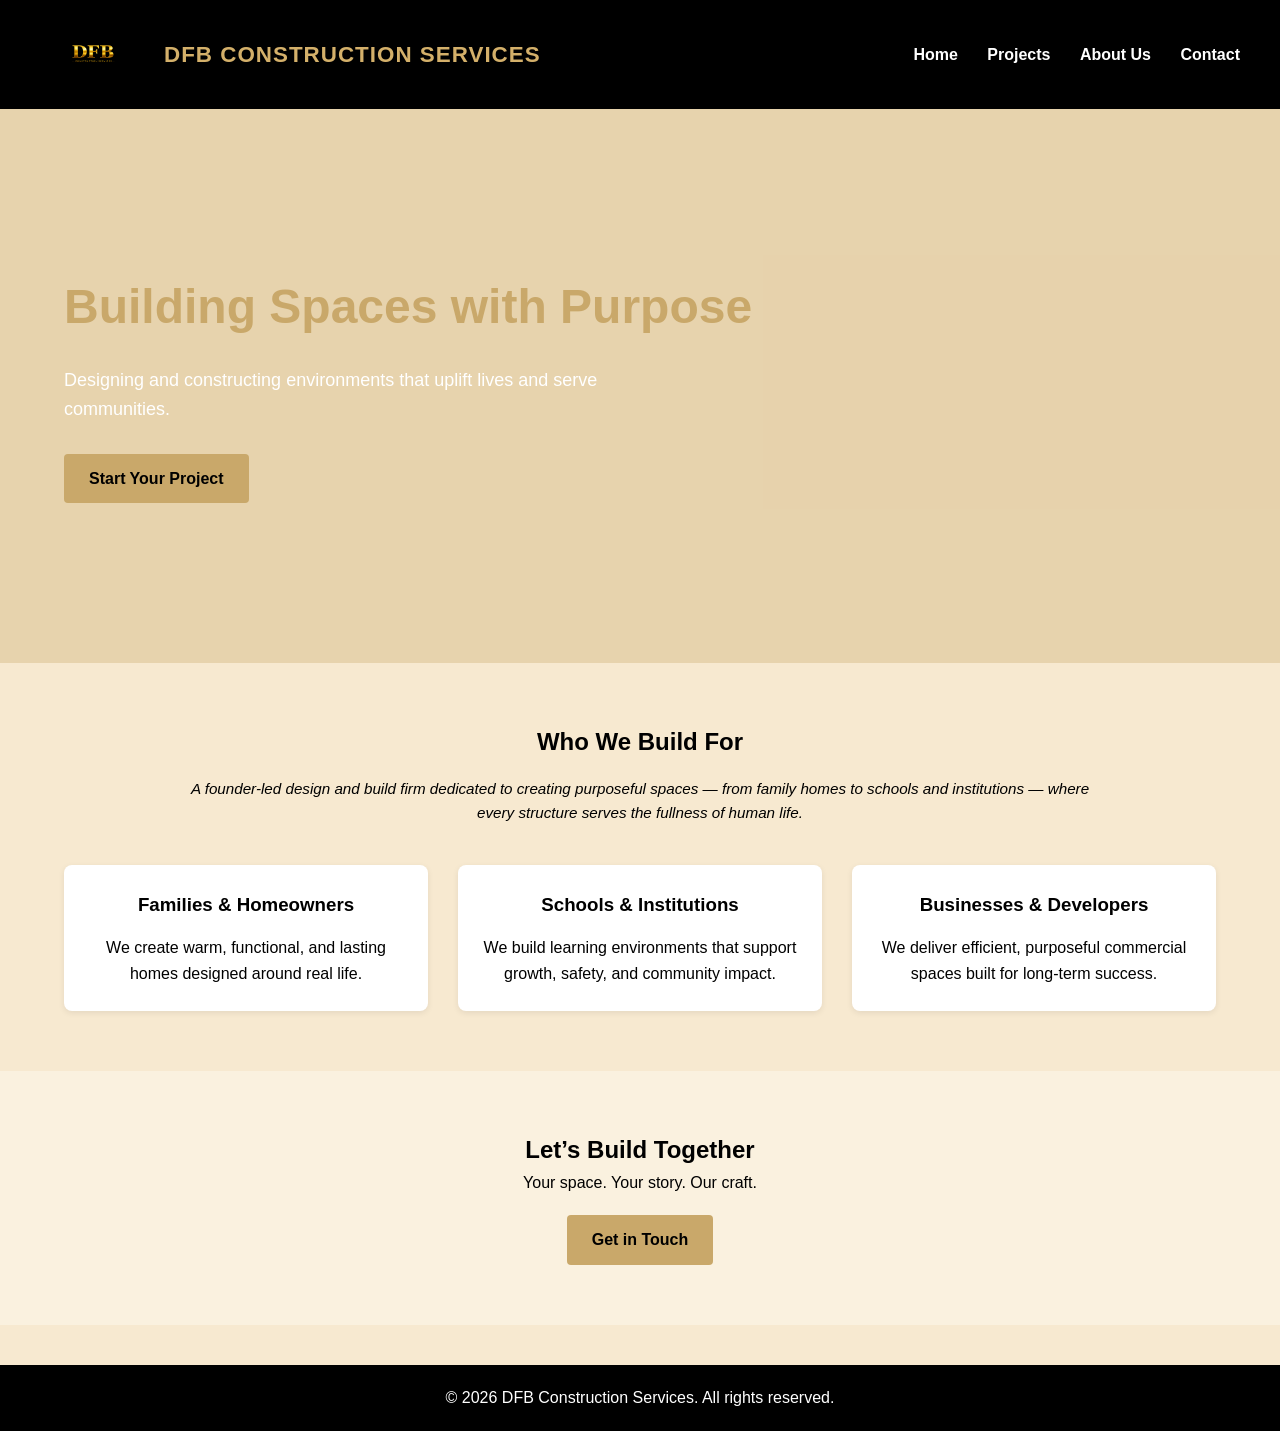
<file: index.html>
<!DOCTYPE html>
<html lang="en">
<head>
    <meta charset="UTF-8">
    <meta name="viewport" content="width=device-width, initial-scale=1.0">
    <title>DFB Construction Services</title>

    <link rel="stylesheet" href="https://cdnjs.cloudflare.com/ajax/libs/font-awesome/6.5.0/css/all.min.css">
    <link rel="stylesheet" href="style.css">
</head>

<body>

<!-- NAVIGATION -->
<nav>
    <div class="logo-container">
    <img src="dfb-logo.png" alt="DFB Logo" class="logo-img">
    <span class="logo-text">DFB Construction Services</span>
</div>


    <div class="hamburger" onclick="toggleMenu()">☰</div>

    <div class="nav-links" id="navLinks">
        <a href="index.html">Home</a>
        <a href="projects.html">Projects</a>
        <a href="about.html">About Us</a>
        <a href="contact.html">Contact</a>
    </div>
</nav>


<!-- HERO -->
<section class="hero">
    <div class="hero-content">
        <h1>Building Spaces with Purpose</h1>
        <p>Designing and constructing environments that uplift lives and serve communities.</p>
        <a href="contact.html" class="btn">Start Your Project</a>
    </div>
</section>

<!-- WHO WE BUILD FOR -->
<section class="section">
    <h2>Who We Build For</h2>

    <p style="font-size: 0.95rem; font-style: italic; margin-top: 15px; margin-bottom: 40px;">
        A founder-led design and build firm dedicated to creating purposeful spaces — from family homes to schools 
        and institutions — where every structure serves the fullness of human life.
    </p>

    <div class="grid">
        <div class="card">
            <h3>Families & Homeowners</h3>
            <p>We create warm, functional, and lasting homes designed around real life.</p>
        </div>

        <div class="card">
            <h3>Schools & Institutions</h3>
            <p>We build learning environments that support growth, safety, and community impact.</p>
        </div>

        <div class="card">
            <h3>Businesses & Developers</h3>
            <p>We deliver efficient, purposeful commercial spaces built for long-term success.</p>
        </div>
    </div>
</section>

<!-- CTA -->
<section class="section alt">
    <h2>Let’s Build Together</h2>
    <p>Your space. Your story. Our craft.</p>
    <a href="contact.html" class="btn">Get in Touch</a>
</section>

<footer>
    <p>&copy; 2026 DFB Construction Services. All rights reserved.</p>
</footer>

<script>
function toggleMenu() {
    document.getElementById("navLinks").classList.toggle("show");
}
</script>

</body>
</html>
</file>
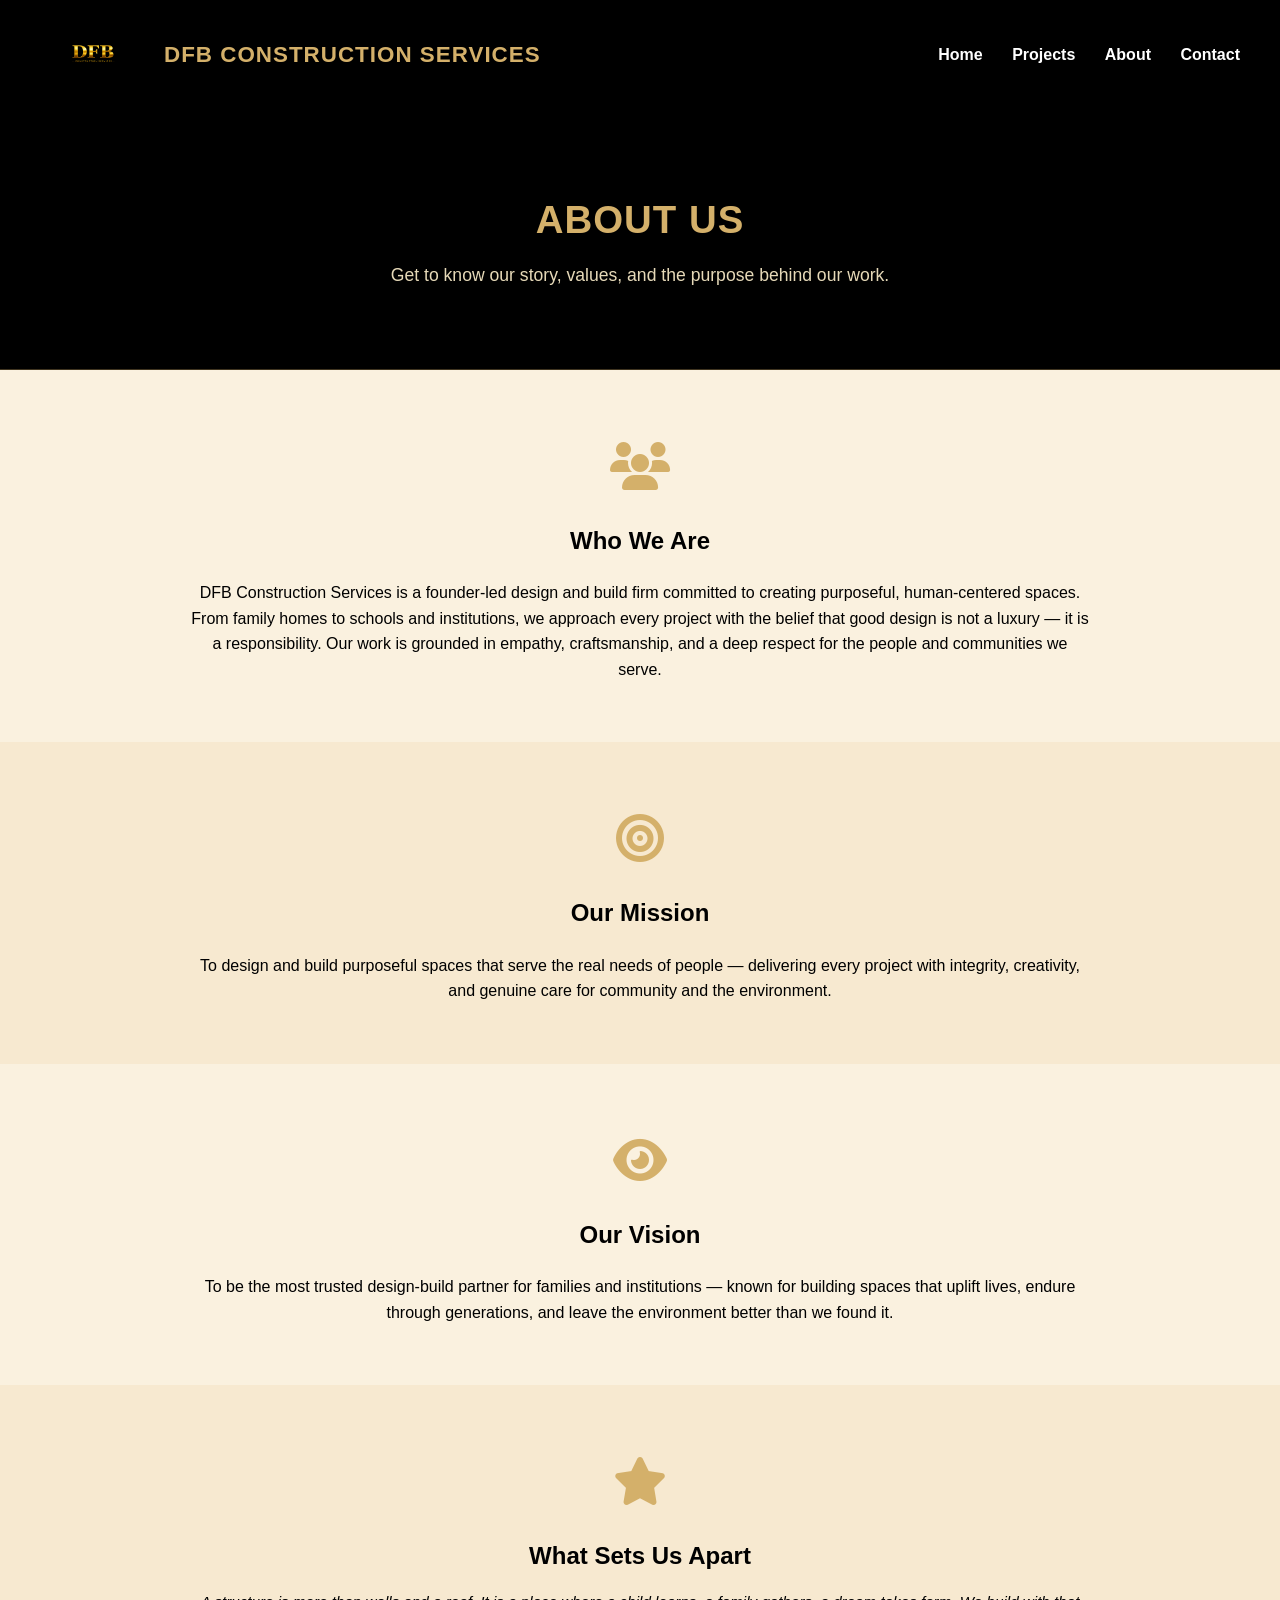
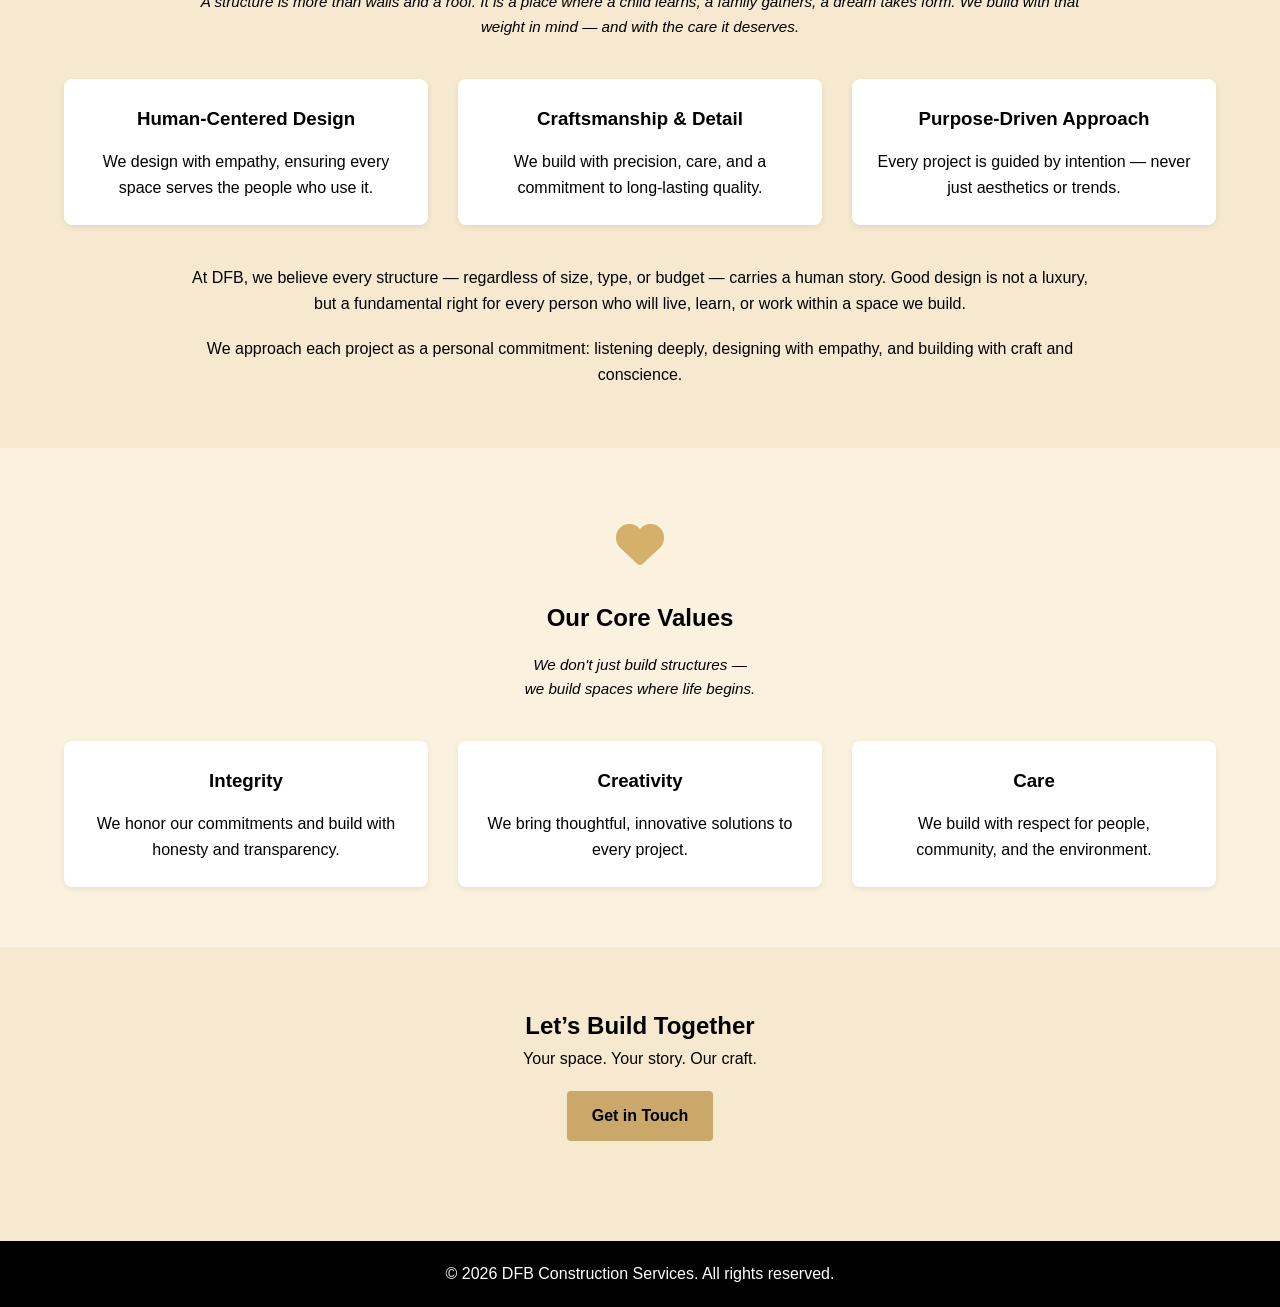
<file: about.html>
<!DOCTYPE html>
<html lang="en">
<head>
    <meta charset="UTF-8">
    <meta name="viewport" content="width=device-width, initial-scale=1.0">
    <title>About Us | DFB Construction Services</title>

    <link rel="stylesheet" href="https://cdnjs.cloudflare.com/ajax/libs/font-awesome/6.5.0/css/all.min.css">
    <link rel="stylesheet" href="style.css">
</head>

<body>

<!-- NAVIGATION -->
<nav>
    <div class="logo-container">
    <img src="dfb-logo.png" alt="DFB Logo" class="logo-img">
    <span class="logo-text">DFB Construction Services</span>
</div>


    <div class="hamburger" onclick="toggleMenu()">☰</div>

    <div class="nav-links" id="navLinks">
        <a href="index.html">Home</a>
        <a href="projects.html">Projects</a>
        <a href="about.html">About</a>
        <a href="contact.html">Contact</a>
    </div>
</nav>
<section class="sub-hero">
    <div class="sub-hero-content">
        <h1>About Us</h1>
        <p>Get to know our story, values, and the purpose behind our work.</p>
    </div>
</section>

<!-- WHO WE ARE -->
<section class="section alt">
    <div class="about-icon"><i class="fa-solid fa-users"></i></div>
<h2>Who We Are</h2>

    <p style="max-width: 900px; margin: 20px auto 0;">
        DFB Construction Services is a founder-led design and build firm committed to creating purposeful,
        human-centered spaces. From family homes to schools and institutions, we approach every project with
        the belief that good design is not a luxury — it is a responsibility. Our work is grounded in empathy,
        craftsmanship, and a deep respect for the people and communities we serve.
    </p>
</section>

<!-- MISSION -->
<section class="section">
    <div class="about-icon"><i class="fa-solid fa-bullseye"></i></div>
<h2>Our Mission</h2>

    <p style="max-width: 900px; margin: 20px auto 0;">
        To design and build purposeful spaces that serve the real needs of people — delivering every project
        with integrity, creativity, and genuine care for community and the environment.
    </p>
</section>

<!-- VISION -->
<section class="section alt">
    <div class="about-icon"><i class="fa-solid fa-eye"></i></div>
<h2>Our Vision</h2>

    <p style="max-width: 900px; margin: 20px auto 0;">
        To be the most trusted design-build partner for families and institutions — known for building spaces
        that uplift lives, endure through generations, and leave the environment better than we found it.
    </p>
</section>

<!-- WHAT SETS US APART -->
<section class="section">
    <div class="about-icon"><i class="fa-solid fa-star"></i></div>
<h2>What Sets Us Apart</h2>


    <p style="font-size: 0.95rem; font-style: italic; margin-top: 15px; margin-bottom: 40px;">
        A structure is more than walls and a roof. It is a place where a child learns, a family gathers,
        a dream takes form. We build with that weight in mind — and with the care it deserves.
    </p>

    <div class="grid">
        <div class="card">
            <h3>Human-Centered Design</h3>
            <p>We design with empathy, ensuring every space serves the people who use it.</p>
        </div>

        <div class="card">
            <h3>Craftsmanship & Detail</h3>
            <p>We build with precision, care, and a commitment to long-lasting quality.</p>
        </div>

        <div class="card">
            <h3>Purpose-Driven Approach</h3>
            <p>Every project is guided by intention — never just aesthetics or trends.</p>
        </div>
    </div>

    <p style="max-width: 900px; margin: 40px auto 0;">
        At DFB, we believe every structure — regardless of size, type, or budget — carries a human story.
        Good design is not a luxury, but a fundamental right for every person who will live, learn, or work
        within a space we build.
    </p>

    <p style="max-width: 900px; margin: 20px auto 0;">
        We approach each project as a personal commitment: listening deeply, designing with empathy,
        and building with craft and conscience.
    </p>
</section>

<!-- CORE VALUES -->
<section class="section alt">
    <div class="about-icon"><i class="fa-solid fa-heart"></i></div>
<h2>Our Core Values</h2>


    <p style="font-size: 0.95rem; font-style: italic; margin-top: 15px; margin-bottom: 40px;">
        We don't just build structures —<br>
        we build spaces where life begins.
    </p>

    <div class="grid">
        <div class="card">
            <h3>Integrity</h3>
            <p>We honor our commitments and build with honesty and transparency.</p>
        </div>

        <div class="card">
            <h3>Creativity</h3>
            <p>We bring thoughtful, innovative solutions to every project.</p>
        </div>

        <div class="card">
            <h3>Care</h3>
            <p>We build with respect for people, community, and the environment.</p>
        </div>
    </div>
</section>

<!-- CTA -->
<section class="section">
    <h2>Let’s Build Together</h2>
    <p>Your space. Your story. Our craft.</p>
    <a href="contact.html" class="btn">Get in Touch</a>
</section>

<footer>
    <p>&copy; 2026 DFB Construction Services. All rights reserved.</p>
</footer>

<script>
function toggleMenu() {
    document.getElementById("navLinks").classList.toggle("show");
}
</script>

</body>
</html>
</file>
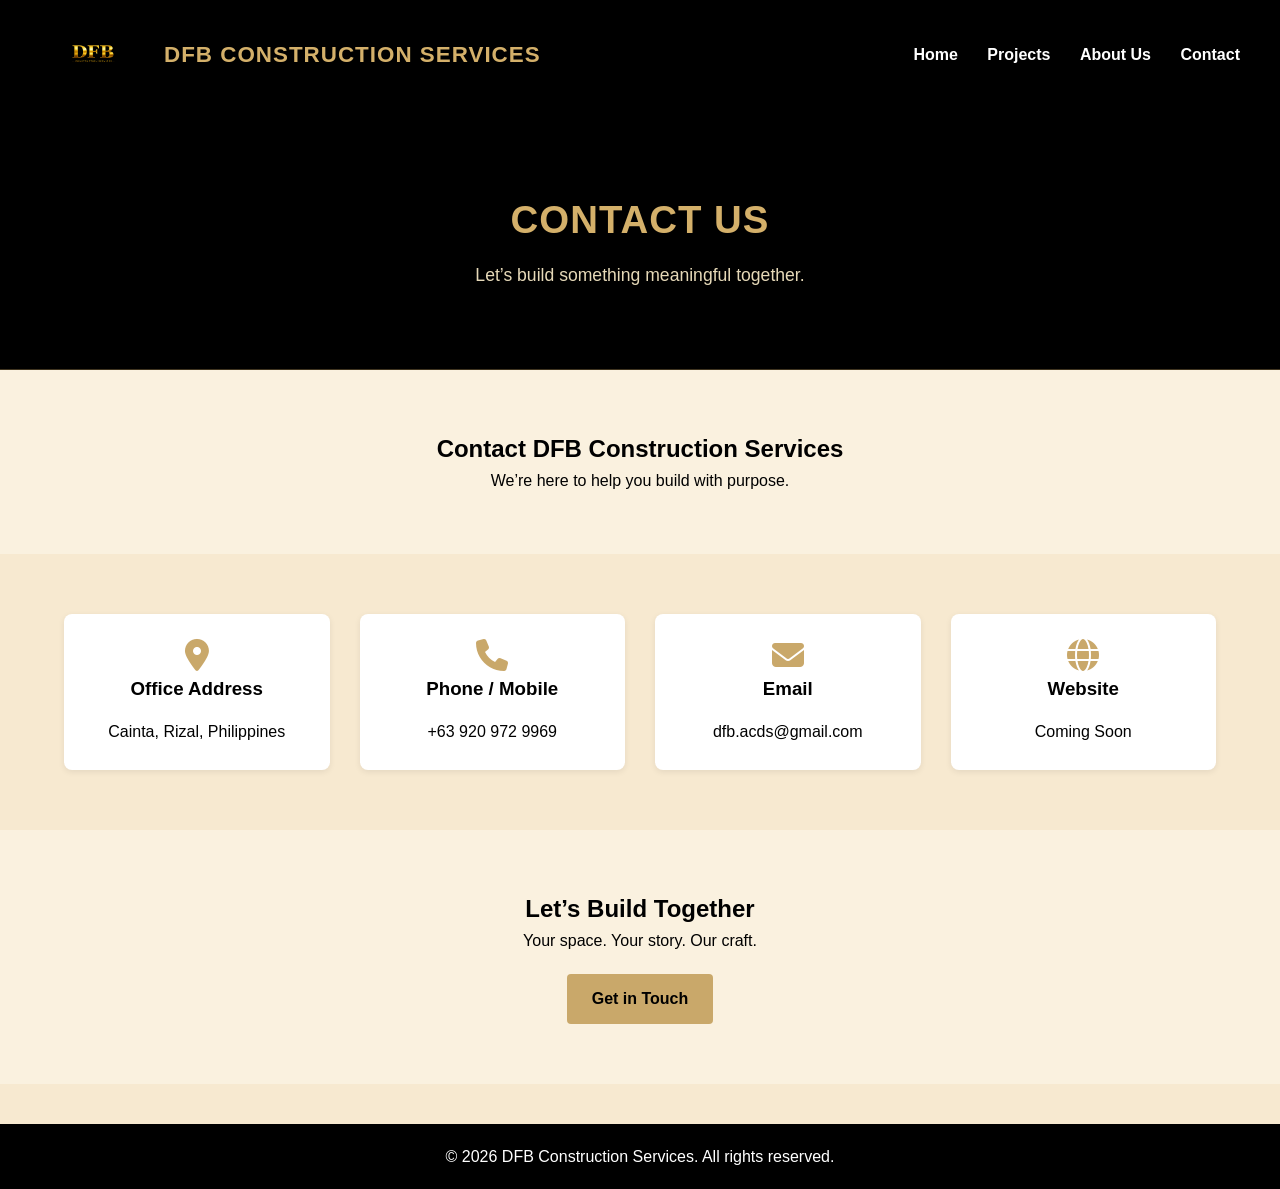
<file: contact.html>
<!DOCTYPE html>
<html lang="en">
<head>
    <meta charset="UTF-8">
    <meta name="viewport" content="width=device-width, initial-scale=1.0">
    <title>Contact | DFB Construction Services</title>

    <!-- Font Awesome Icons -->
    <link rel="stylesheet" href="https://cdnjs.cloudflare.com/ajax/libs/font-awesome/6.5.0/css/all.min.css">

    <!-- Global Stylesheet -->
    <link rel="stylesheet" href="style.css">
</head>

<body>

<!-- NAVIGATION -->
<nav>
    <div class="logo-container">
    <img src="dfb-logo.png" alt="DFB Logo" class="logo-img">
    <span class="logo-text">DFB Construction Services</span>
</div>


    <div class="hamburger" onclick="toggleMenu()">☰</div>

    <div class="nav-links" id="navLinks">
        <a href="index.html">Home</a>
        <a href="projects.html">Projects</a>
        <a href="about.html">About Us</a>
        <a href="contact.html">Contact</a>
    </div>
</nav>

<section class="sub-hero">
    <div class="sub-hero-content">
        <h1>Contact Us</h1>
        <p>Let’s build something meaningful together.</p>
    </div>
</section>

<!-- PAGE HEADER -->
<section class="section alt">
    <h2>Contact DFB Construction Services</h2>
    <p>We’re here to help you build with purpose.</p>
</section>

<!-- CONTACT INFO -->
<section class="section">
    <div class="grid">

        <div class="card">
            <i class="fa-solid fa-location-dot" style="font-size: 2rem; color: var(--accent);"></i>
            <h3>Office Address</h3>
            <p>Cainta, Rizal, Philippines</p>
        </div>

        <div class="card">
            <i class="fa-solid fa-phone" style="font-size: 2rem; color: var(--accent);"></i>
            <h3>Phone / Mobile</h3>
            <p>+63 920 972 9969</p>
        </div>

        <div class="card">
            <i class="fa-solid fa-envelope" style="font-size: 2rem; color: var(--accent);"></i>
            <h3>Email</h3>
            <p>dfb.acds@gmail.com</p>
        </div>

        <div class="card">
            <i class="fa-solid fa-globe" style="font-size: 2rem; color: var(--accent);"></i>
            <h3>Website</h3>
            <p>Coming Soon</p>
        </div>

    </div>
</section>

<!-- CTA -->
<section class="section alt">
    <h2>Let’s Build Together</h2>
    <p>Your space. Your story. Our craft.</p>
    <a href="mailto:dfb.acds@gmail.com" class="btn">Get in Touch</a>
</section>

<footer>
    <p>&copy; 2026 DFB Construction Services. All rights reserved.</p>
</footer>

<script>
function toggleMenu() {
    document.getElementById("navLinks").classList.toggle("show");
}
</script>

</body>
</html>
</file>
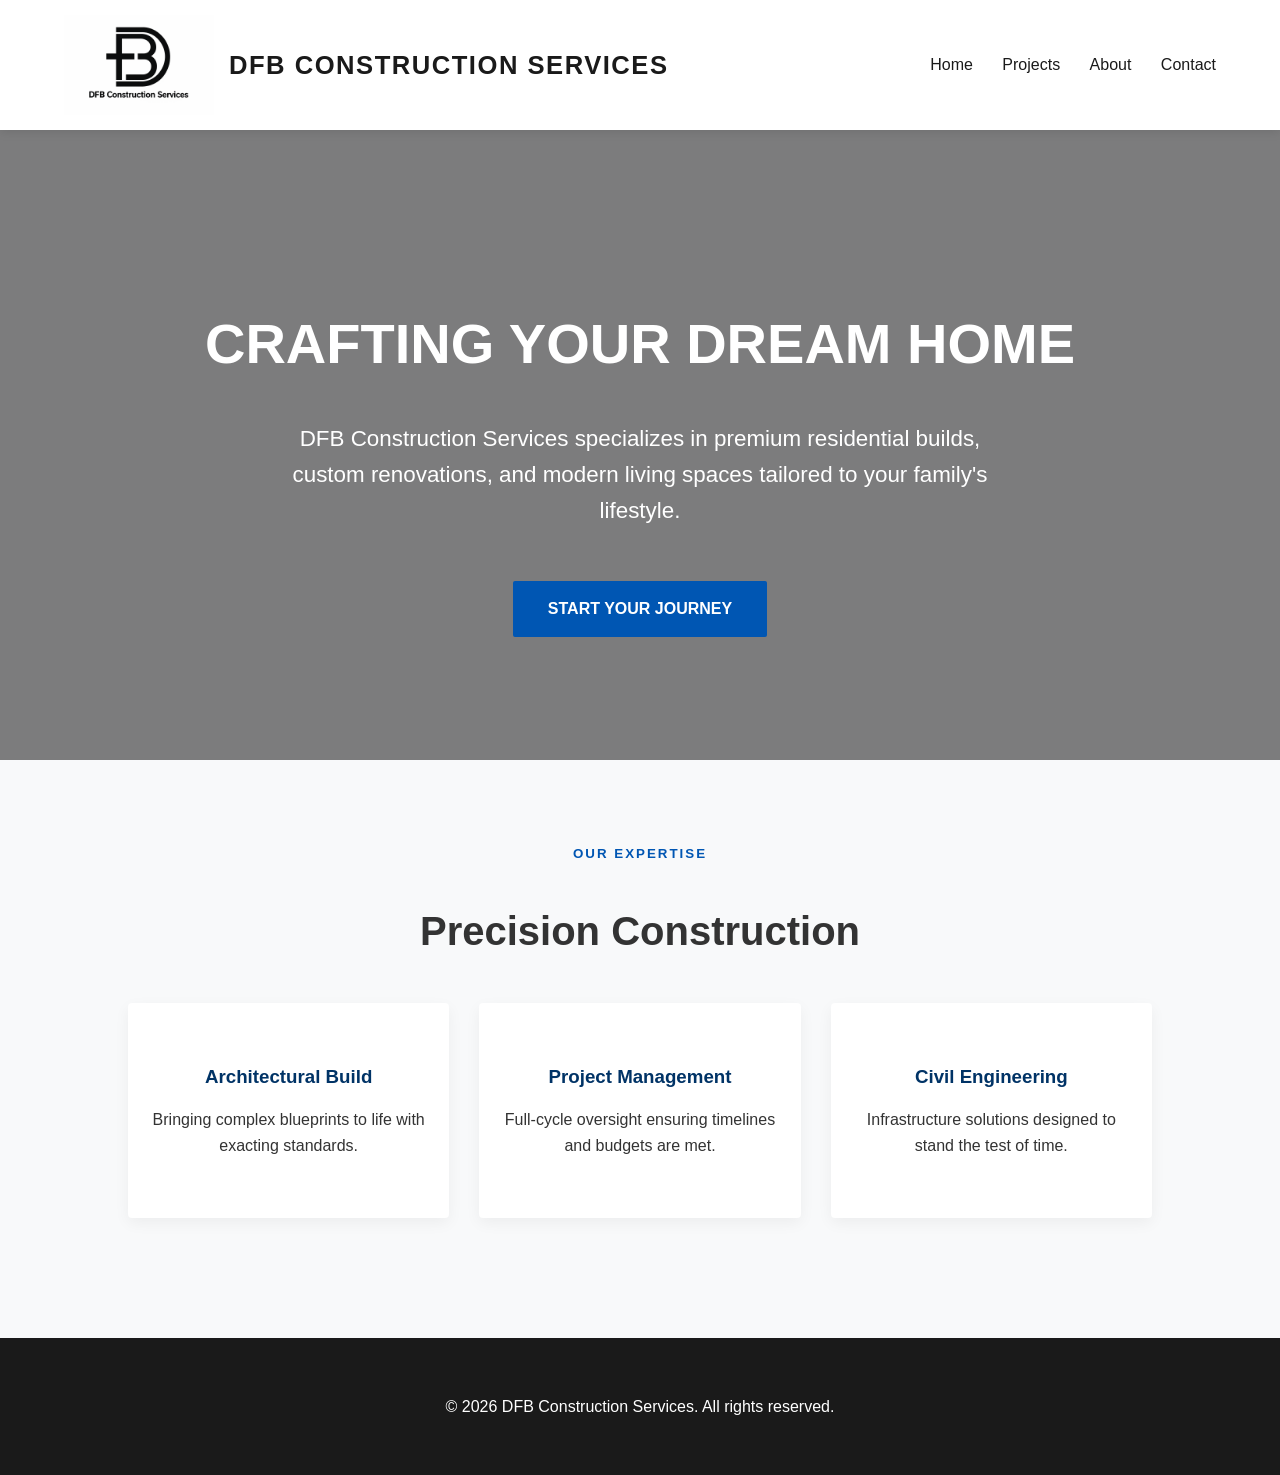
<file: index - Copy.html>
<!DOCTYPE html>
<html lang="en">
<head>
    <meta charset="UTF-8">
    <meta name="viewport" content="width=device-width, initial-scale=1.0">
    <title>DFB Construction Services | Modern Excellence</title>
    <style>
        :root { --primary: #003366; --accent: #0056b3; --dark: #1a1a1a; --light: #f8f9fa; }
        body { font-family: 'Helvetica Neue', Arial, sans-serif; margin: 0; padding: 0; color: #333; background-color: var(--light); line-height: 1.6; }
        
        /* Navigation */
        nav { background: white; padding: 15px 5%; display: flex; justify-content: space-between; align-items: center; box-shadow: 0 2px 10px rgba(0,0,0,0.1); position: sticky; top: 0; z-index: 1000; }
        .logo-container { display: flex; align-items: center; gap: 15px; }
        .logo-container img { height: 100px; }
        .logo-text { font-weight: 800; font-size: 1.6rem; color: var(--dark); letter-spacing: 1.5px; }
        .nav-links a { margin-left: 25px; text-decoration: none; color: var(--dark); font-weight: 500; transition: 0.3s; }
        .nav-links a:hover { color: var(--accent); }

        /* Hero Section - Updated for Residential */
        .hero { 
            background: linear-gradient(rgba(0,0,0,0.5), rgba(0,0,0,0.5)), 
            url('https://images.unsplash.com/photo-1600585154340-be6161a56a0c?auto=format&fit=crop&w=1200&q=80'); 
            background-size: cover; 
            background-position: center; 
            height: 70vh; 
            display: flex; 
            flex-direction: column; 
            justify-content: center; 
            align-items: center; 
            color: white; 
            text-align: center; 
            padding: 0 20px; 
        }
        .hero h2 { font-size: 3.5rem; margin-bottom: 10px; text-transform: uppercase; }
        .hero p { font-size: 1.4rem; max-width: 700px; font-weight: 300; }

        /* Services Section */
        .content-section { padding: 80px 10%; text-align: center; }
        .grid { display: grid; grid-template-columns: repeat(auto-fit, minmax(250px, 1fr)); gap: 30px; margin-top: 40px; }
        .card { background: white; padding: 40px 20px; border-radius: 4px; transition: 0.3s; border-bottom: 3px solid transparent; box-shadow: 0 5px 15px rgba(0,0,0,0.05); }
        .card:hover { transform: translateY(-10px); border-color: var(--accent); box-shadow: 0 12px 20px rgba(0,0,0,0.1); }
        .card h3 { color: var(--primary); margin-bottom: 15px; }

        /* CTA Button */
        .btn { background: var(--accent); color: white; padding: 15px 35px; text-decoration: none; border-radius: 2px; font-weight: bold; display: inline-block; margin-top: 30px; transition: 0.3s; }
        .btn:hover { background: var(--primary); }

        footer { background: var(--dark); color: white; padding: 40px 5%; text-align: center; margin-top: 40px; }
    </style>
</head>
<body>

<nav>
    <div class="logo-container">
        <img src="logo.png" alt="DFB Logo">
        <span class="logo-text">DFB CONSTRUCTION SERVICES</span>
    </div>
    <div class="nav-links">
        <a href="#">Home</a>
        <a href="#">Projects</a>
        <a href="#">About</a>
        <a href="contact.html">Contact</a>
    </div>
</nav>

<section class="hero">
    <h2>CRAFTING YOUR DREAM HOME</h2>
    <p>DFB Construction Services specializes in premium residential builds, custom renovations, and modern living spaces tailored to your family's lifestyle.</p>
    <a href="#" class="btn">START YOUR JOURNEY</a>
</section>

<section class="content-section">
    <small style="color:var(--accent); font-weight:bold; letter-spacing:2px;">OUR EXPERTISE</small>
    <h2 style="font-size: 2.5rem;">Precision Construction</h2>
    <div class="grid">
        <div class="card">
            <h3>Architectural Build</h3>
            <p>Bringing complex blueprints to life with exacting standards.</p>
        </div>
        <div class="card">
            <h3>Project Management</h3>
            <p>Full-cycle oversight ensuring timelines and budgets are met.</p>
        </div>
        <div class="card">
            <h3>Civil Engineering</h3>
            <p>Infrastructure solutions designed to stand the test of time.</p>
        </div>
    </div>
</section>

<footer>
    <p>&copy; 2026 DFB Construction Services. All rights reserved.</p>
</footer>

</body>
</html>
</file>
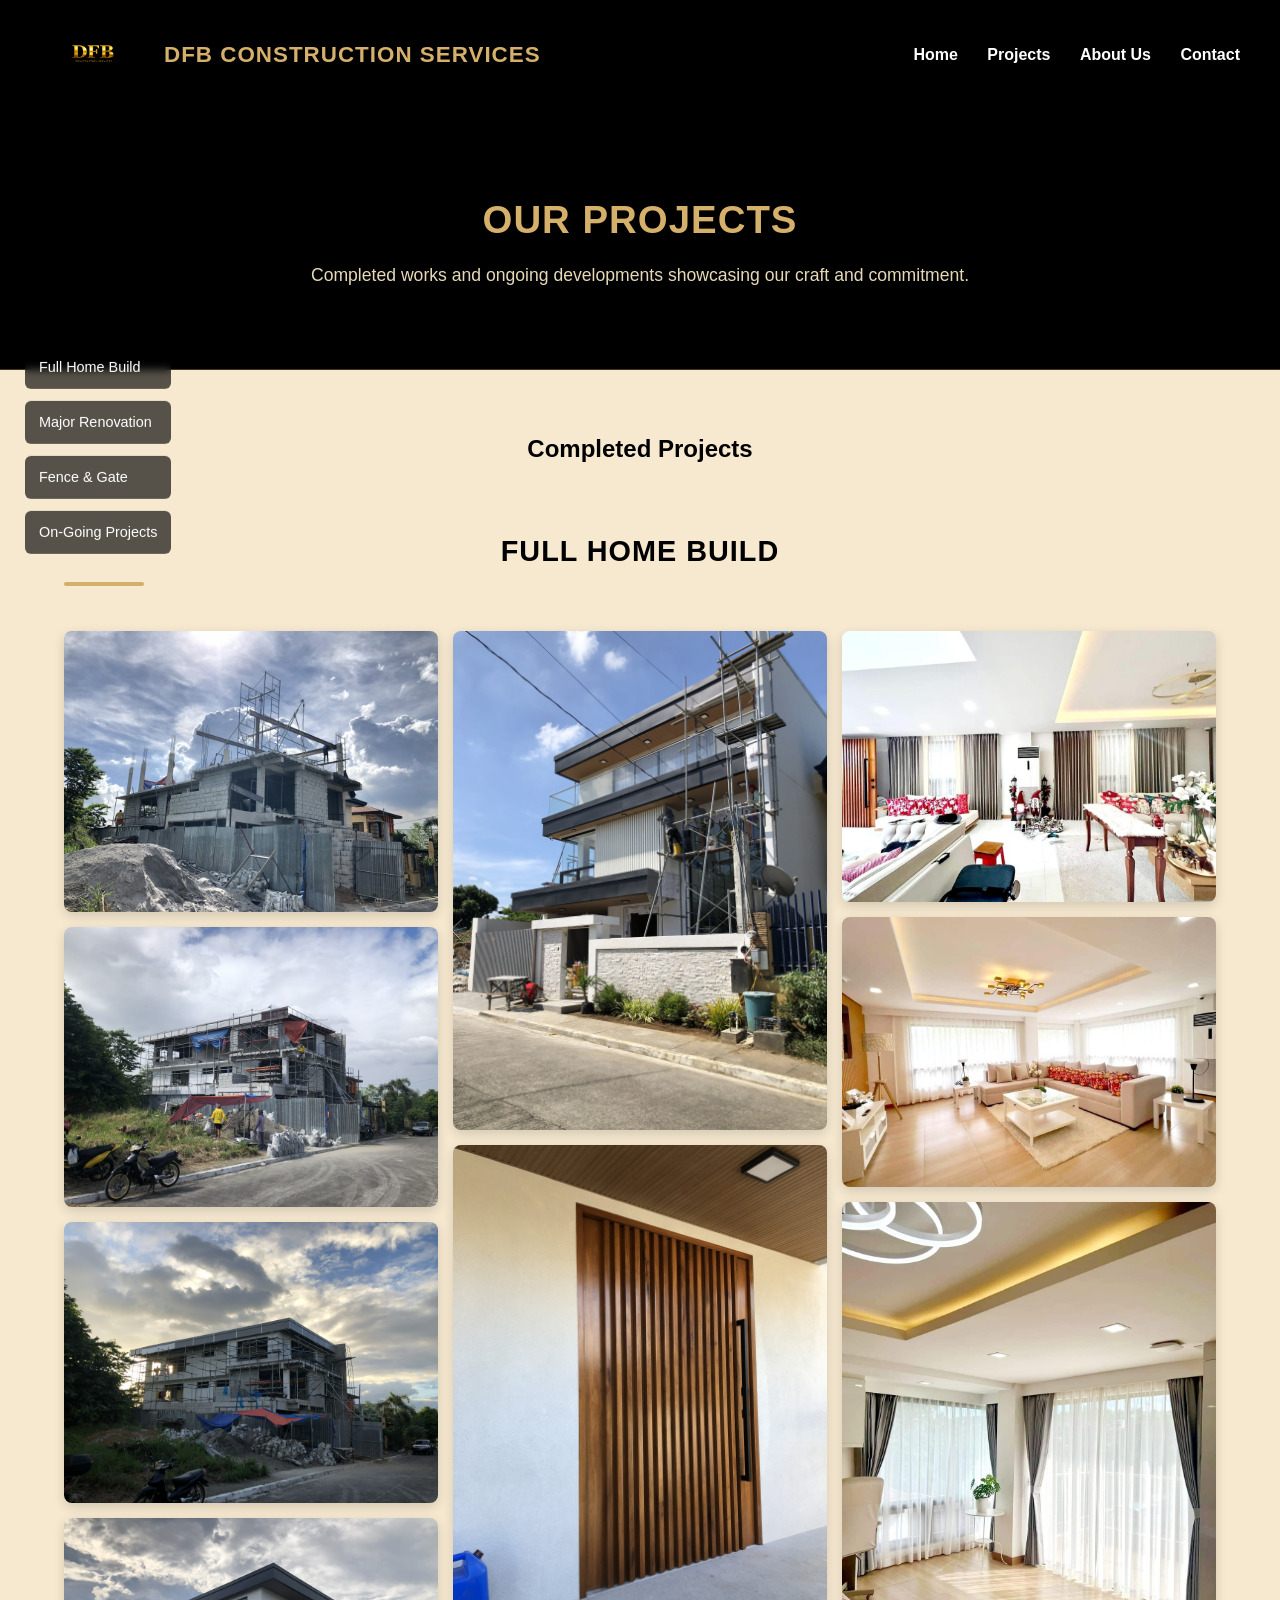
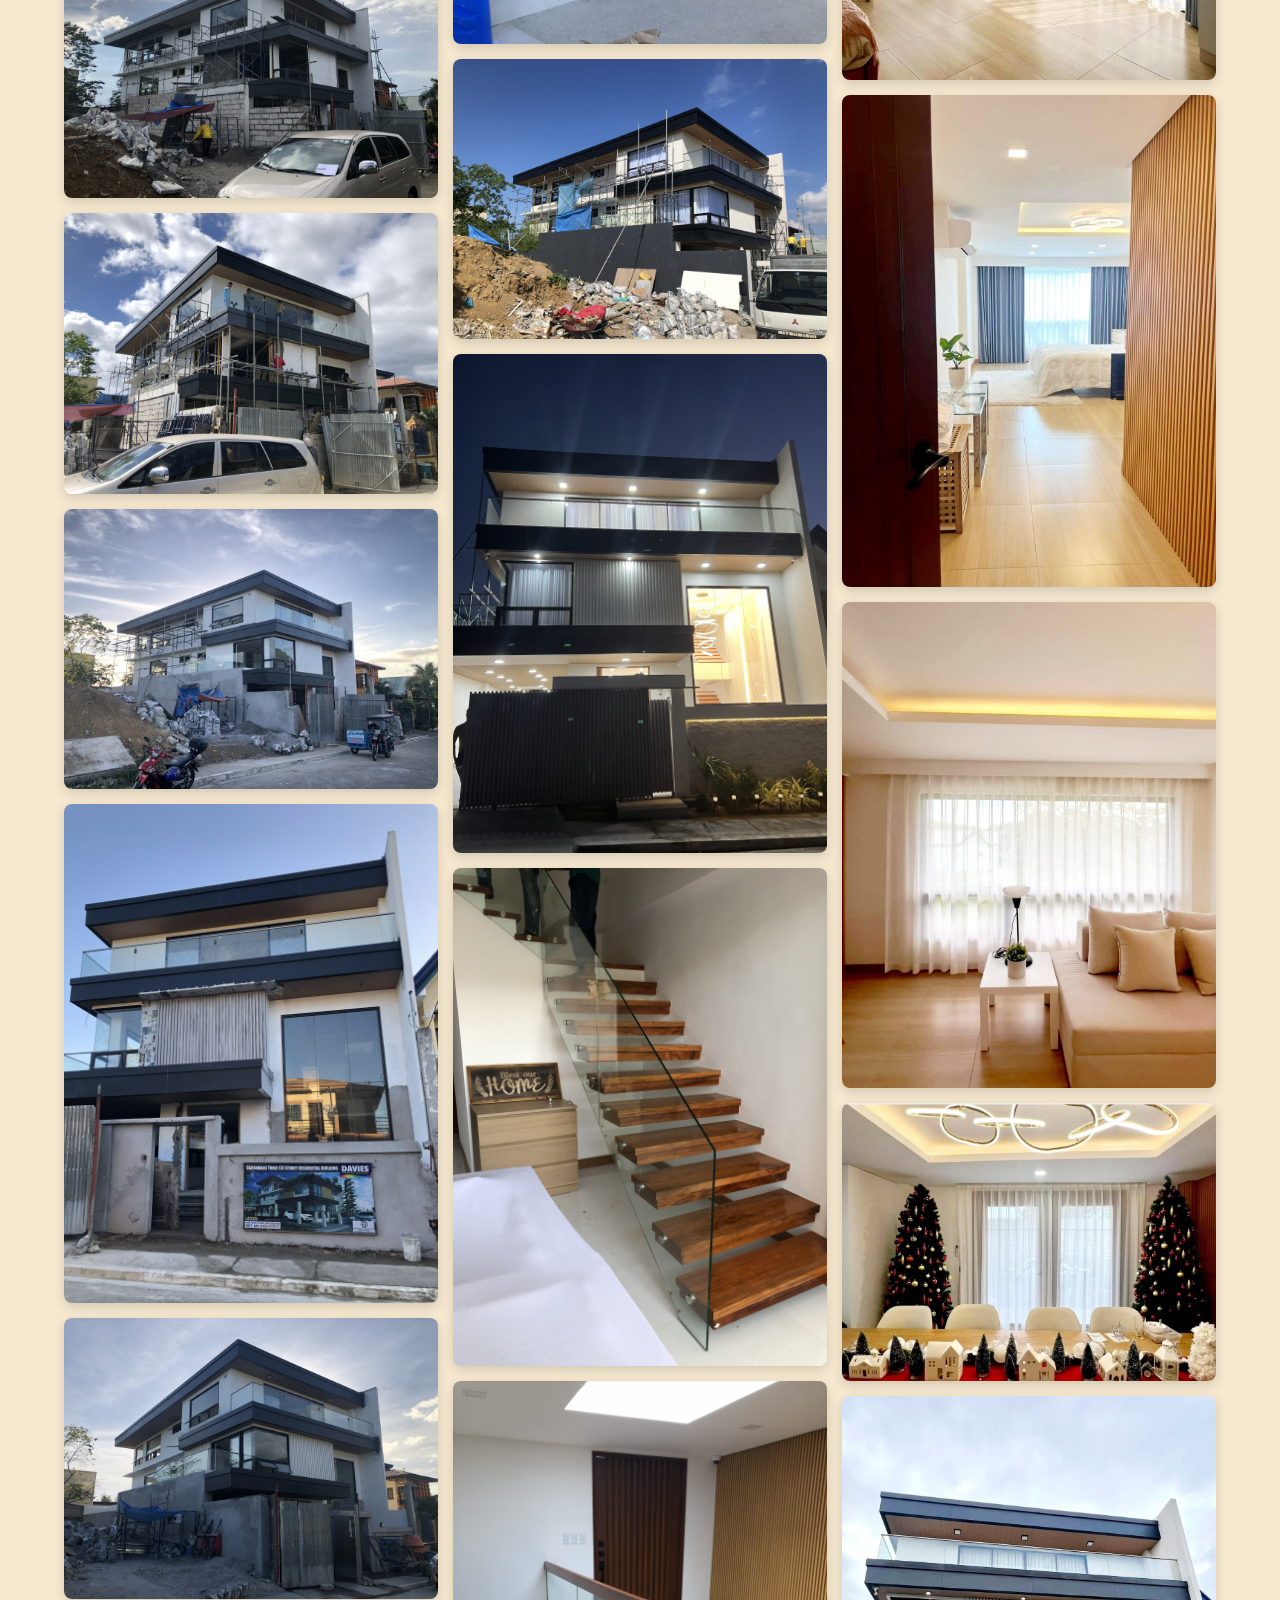
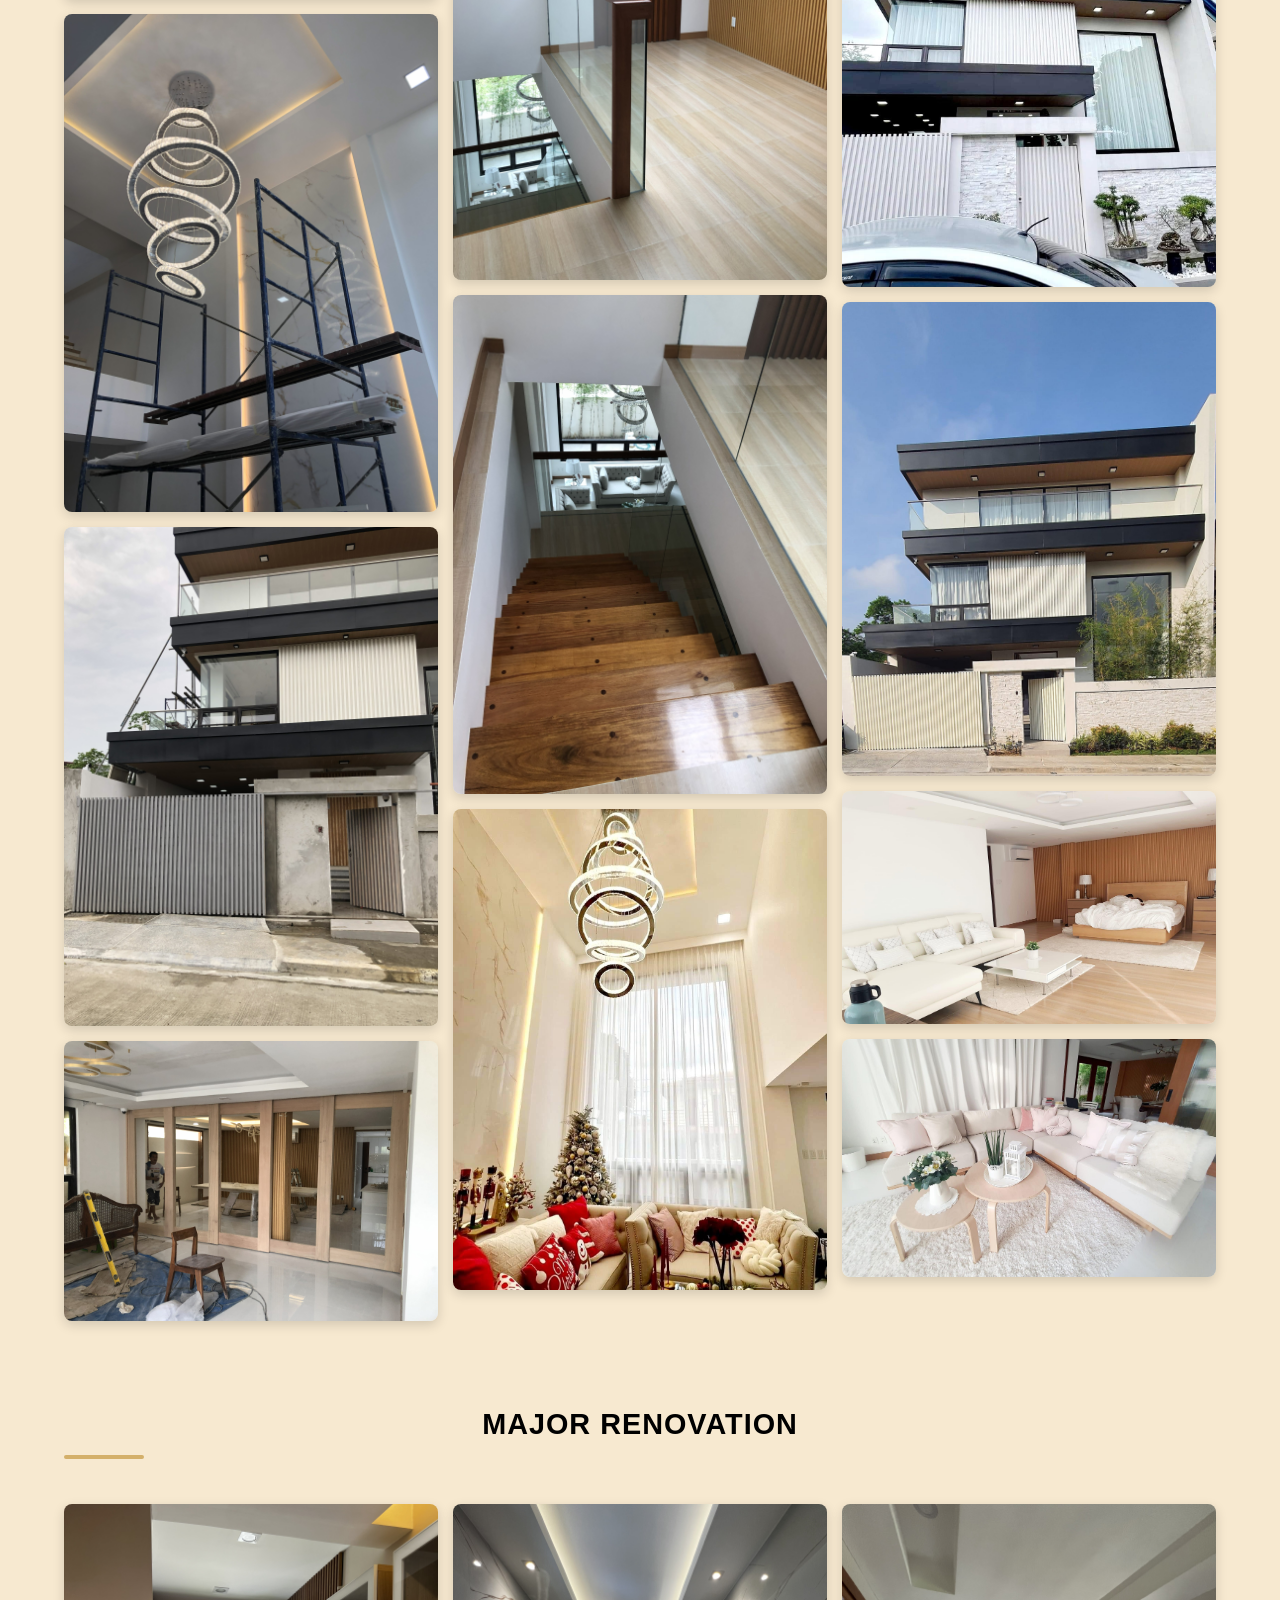
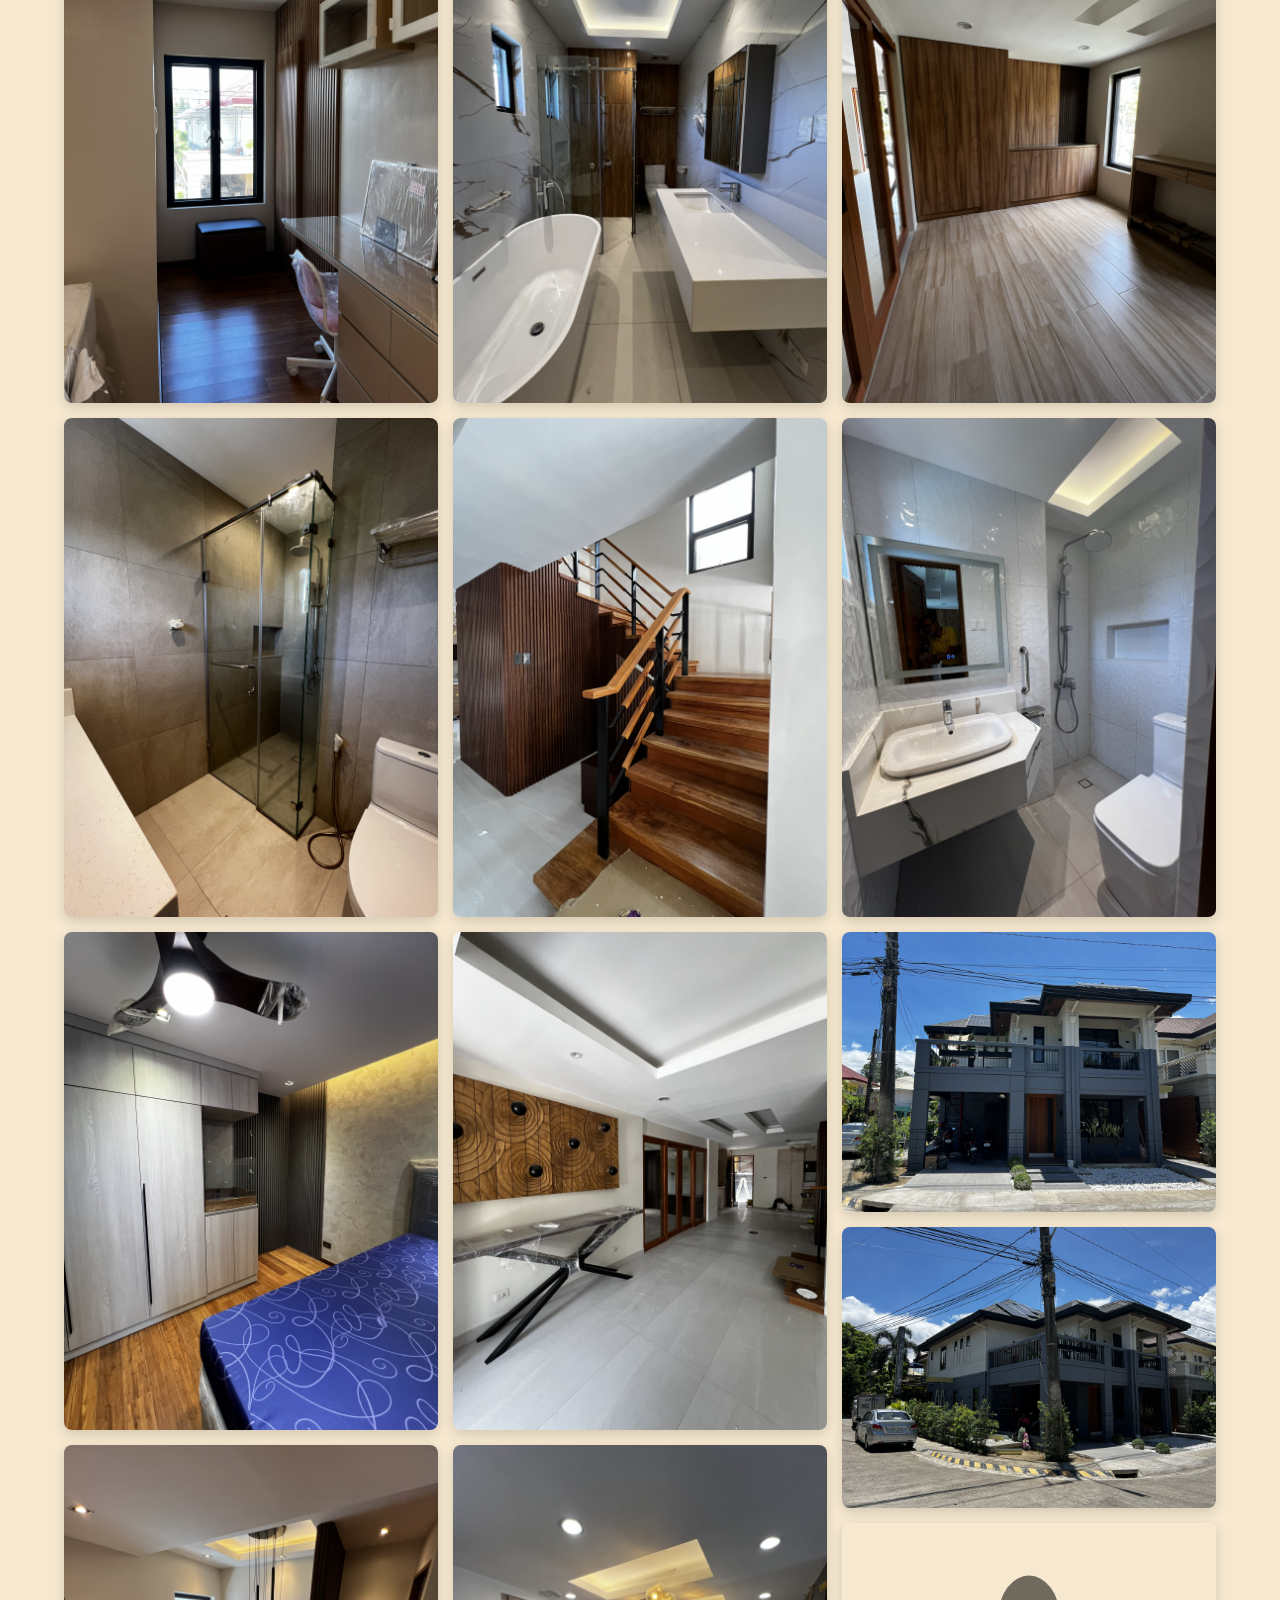
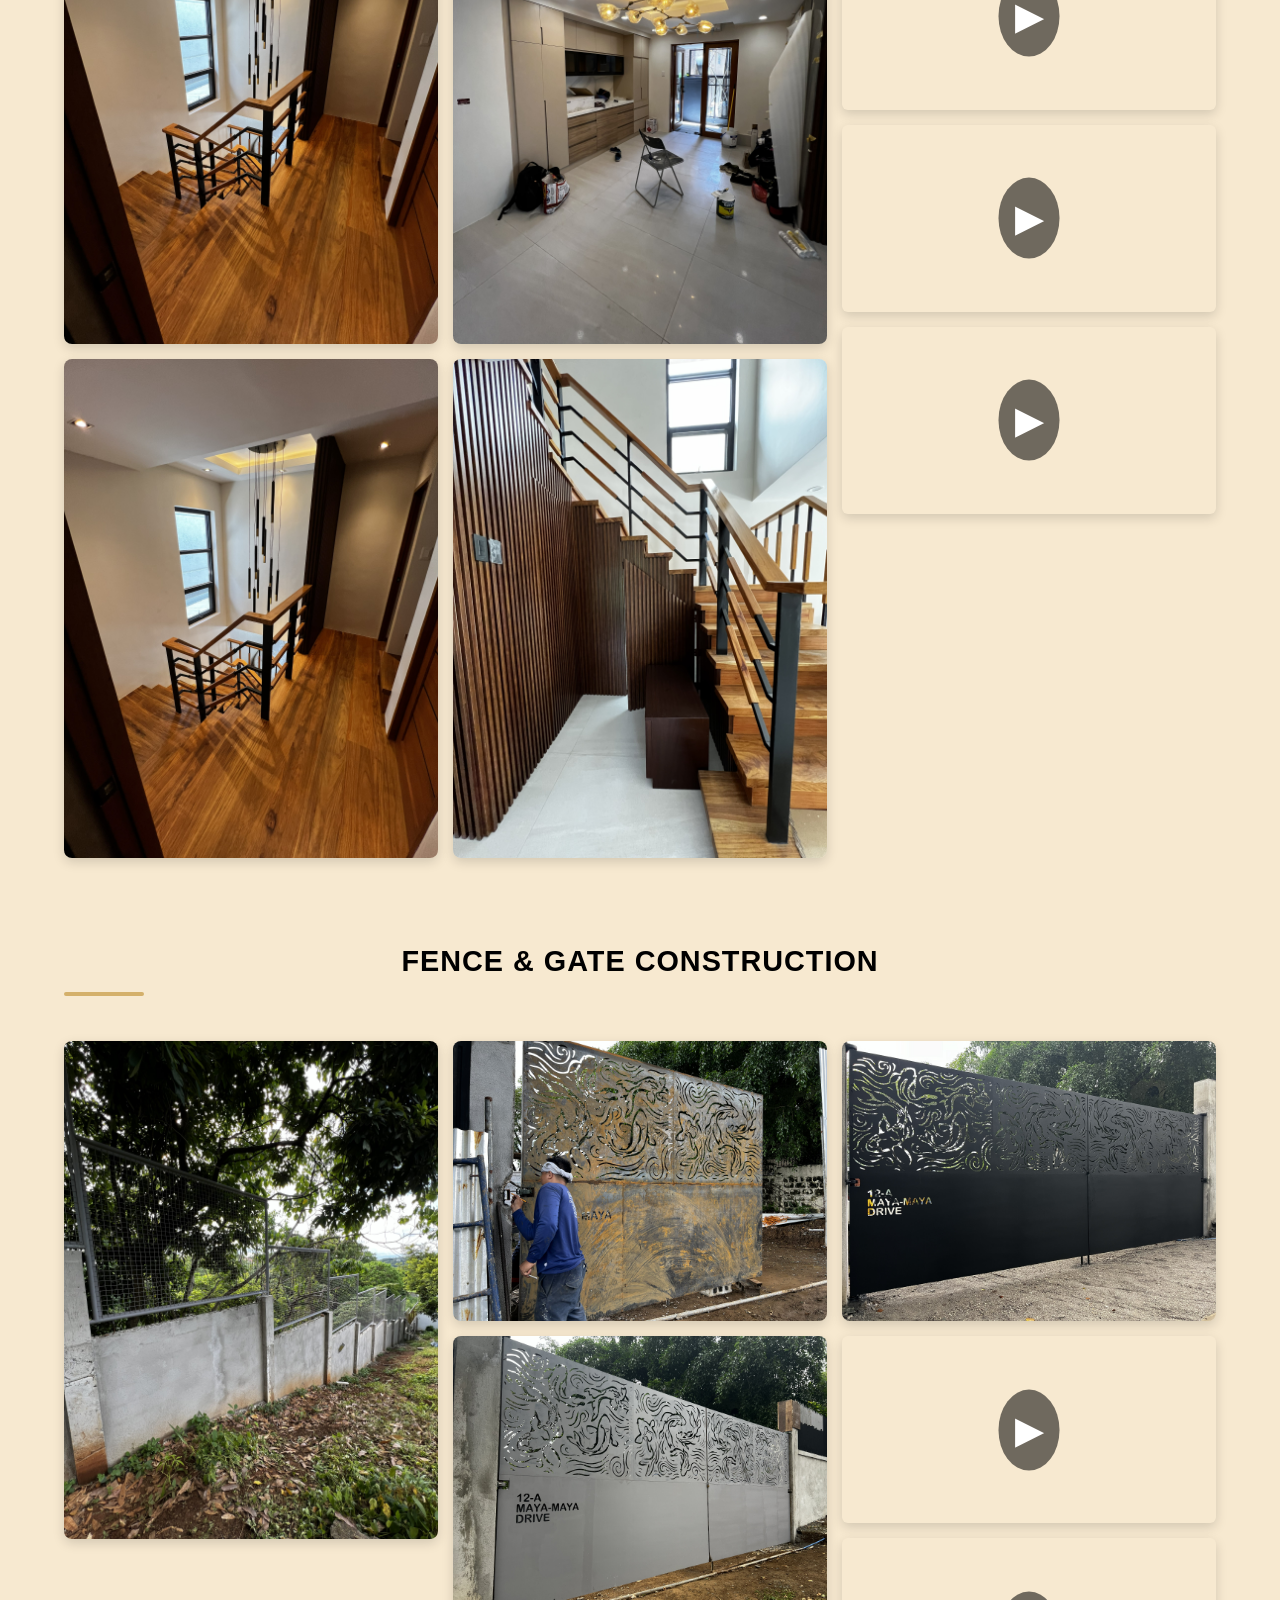
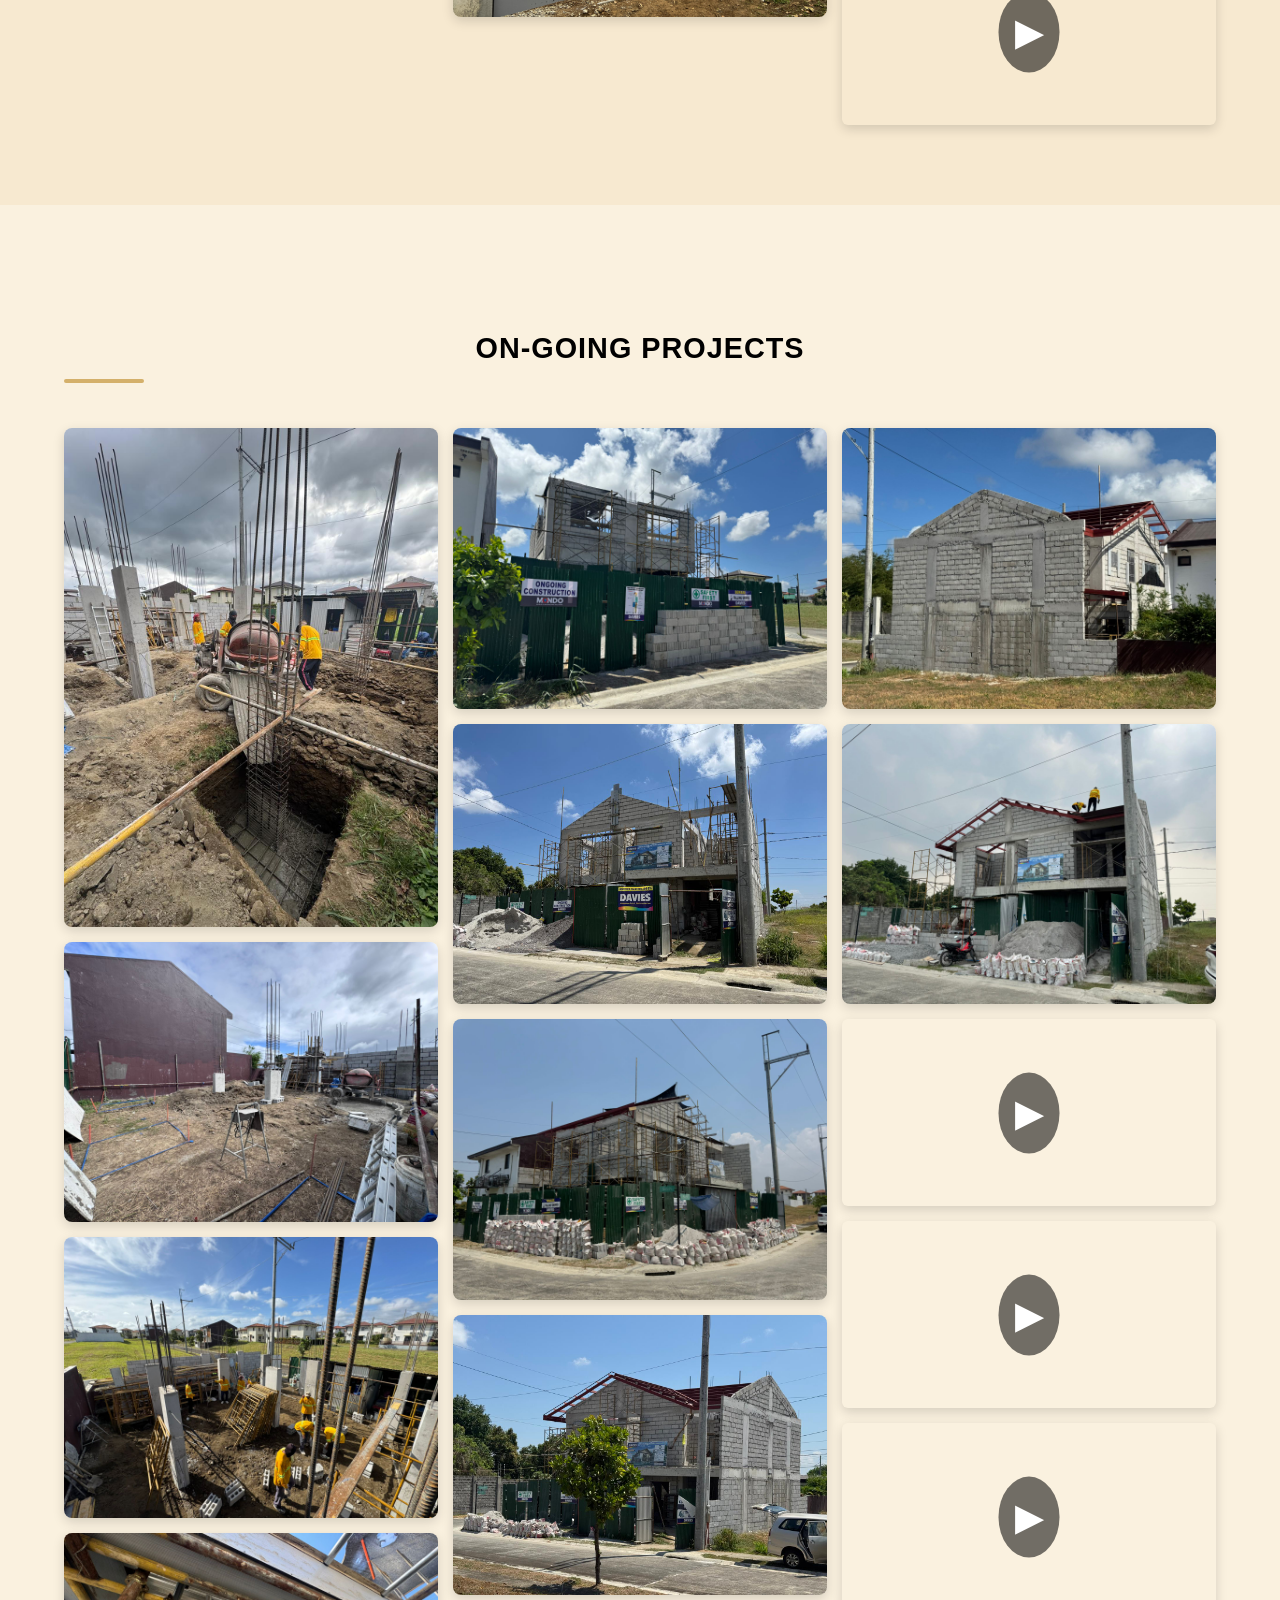
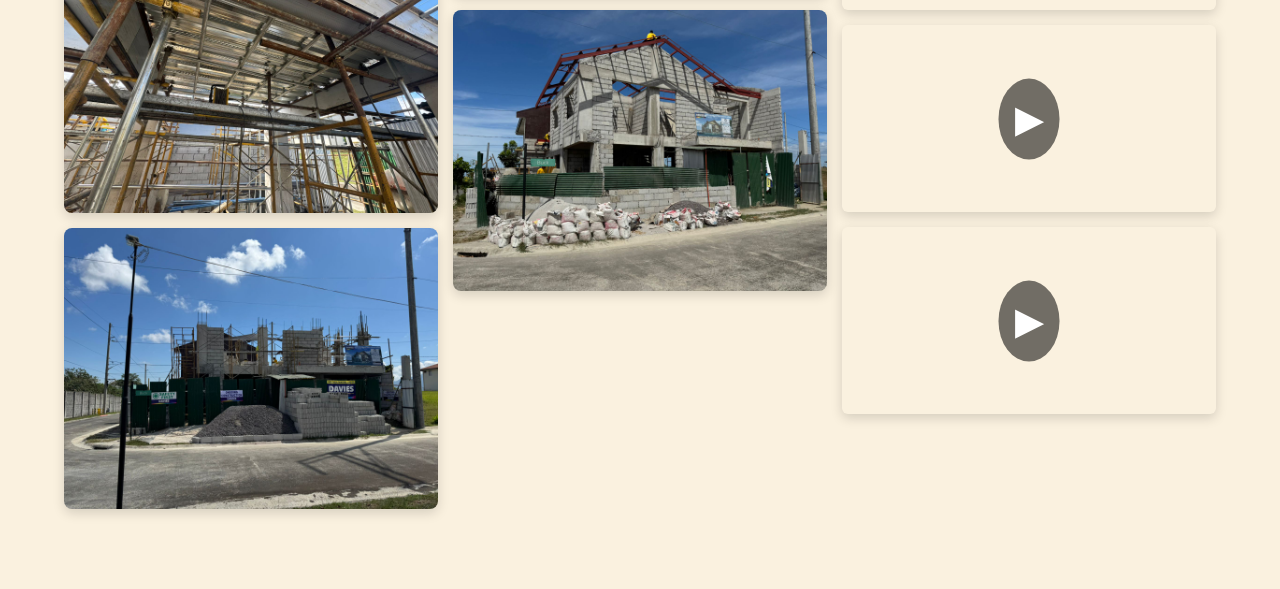
<file: projects.html>
<!DOCTYPE html>
<html lang="en">
<head>
    <meta charset="UTF-8">
    <meta name="viewport" content="width=device-width, initial-scale=1.0">
    <title>DFB Construction Services – Projects</title>

    <link rel="stylesheet" href="style.css">
    <link rel="stylesheet" href="projects.css">
</head>

<body>

<!-- NAVIGATION -->
<nav>
    <div class="logo-container">
    <img src="dfb-logo.png" alt="DFB Logo" class="logo-img">
    <span class="logo-text">DFB Construction Services</span>
</div>


    <div class="hamburger" onclick="toggleMenu()">☰</div>

    <div class="nav-links" id="navLinks">
        <a href="index.html">Home</a>
        <a href="projects.html" class="active">Projects</a>
        <a href="about.html">About Us</a>
        <a href="contact.html">Contact</a>
    </div>
</nav>

<section class="sub-hero">
    <div class="sub-hero-content">
        <h1>Our Projects</h1>
        <p>Completed works and ongoing developments showcasing our craft and commitment.

        </p>
    </div>
</section>

<!-- COMPLETED PROJECTS -->
<section class="section">
    <h2>Completed Projects</h2>

    <!-- FULL HOME BUILD -->
    <h3 id="fullhome" class="project-subtitle">Full Home Build</h3>
    <div class="masonry-grid">
        <!-- 29 photos -->
        <!-- Auto-generated thumbnails -->
        <!-- prj-fullhome-photo1.jpg → prj-fullhome-photo29.jpg -->
        <!-- Images only -->
        <!-- Loop -->
        <!-- I will generate them below -->
        <!-- START -->
        <!-- FULL HOME BUILD IMAGES -->
        <!-- 29 images -->
        <!-- You can add/remove anytime -->
        <!-- They will auto-display -->
        <!-- END -->
        <!-- I will generate the actual HTML below -->
        <!-- (scroll down) -->
         <!-- FULL HOME BUILD (29 IMAGES) -->
<!-- Folder: projects/carandang-residences-full-home-build/images/ -->
<!-- Images 1–29 -->
<img src="projects/carandang-residences-full-home-build/images/prj-fullhome-photo1.jpg" class="fade-in" onclick="openLightbox('fullhome', 0)">
<img src="projects/carandang-residences-full-home-build/images/prj-fullhome-photo2.jpg" class="fade-in" onclick="openLightbox('fullhome', 1)">
<img src="projects/carandang-residences-full-home-build/images/prj-fullhome-photo3.jpg" class="fade-in" onclick="openLightbox('fullhome', 2)">
<img src="projects/carandang-residences-full-home-build/images/prj-fullhome-photo4.jpg" class="fade-in" onclick="openLightbox('fullhome', 3)">
<img src="projects/carandang-residences-full-home-build/images/prj-fullhome-photo5.jpg" class="fade-in" onclick="openLightbox('fullhome', 4)">
<img src="projects/carandang-residences-full-home-build/images/prj-fullhome-photo6.jpg" class="fade-in" onclick="openLightbox('fullhome', 5)">
<img src="projects/carandang-residences-full-home-build/images/prj-fullhome-photo7.jpg" class="fade-in" onclick="openLightbox('fullhome', 6)">
<img src="projects/carandang-residences-full-home-build/images/prj-fullhome-photo8.jpg" class="fade-in" onclick="openLightbox('fullhome', 7)">
<img src="projects/carandang-residences-full-home-build/images/prj-fullhome-photo9.jpg" class="fade-in" onclick="openLightbox('fullhome', 8)">
<img src="projects/carandang-residences-full-home-build/images/prj-fullhome-photo10.jpg" class="fade-in" onclick="openLightbox('fullhome', 9)">
<img src="projects/carandang-residences-full-home-build/images/prj-fullhome-photo11.jpg" class="fade-in" onclick="openLightbox('fullhome', 10)">
<img src="projects/carandang-residences-full-home-build/images/prj-fullhome-photo12.jpg" class="fade-in" onclick="openLightbox('fullhome', 11)">
<img src="projects/carandang-residences-full-home-build/images/prj-fullhome-photo13.jpg" class="fade-in" onclick="openLightbox('fullhome', 12)">
<img src="projects/carandang-residences-full-home-build/images/prj-fullhome-photo14.jpg" class="fade-in" onclick="openLightbox('fullhome', 13)">
<img src="projects/carandang-residences-full-home-build/images/prj-fullhome-photo15.jpg" class="fade-in" onclick="openLightbox('fullhome', 14)">
<img src="projects/carandang-residences-full-home-build/images/prj-fullhome-photo16.jpg" class="fade-in" onclick="openLightbox('fullhome', 15)">
<img src="projects/carandang-residences-full-home-build/images/prj-fullhome-photo17.jpg" class="fade-in" onclick="openLightbox('fullhome', 16)">
<img src="projects/carandang-residences-full-home-build/images/prj-fullhome-photo18.jpg" class="fade-in" onclick="openLightbox('fullhome', 17)">
<img src="projects/carandang-residences-full-home-build/images/prj-fullhome-photo19.jpg" class="fade-in" onclick="openLightbox('fullhome', 18)">
<img src="projects/carandang-residences-full-home-build/images/prj-fullhome-photo20.jpg" class="fade-in" onclick="openLightbox('fullhome', 19)">
<img src="projects/carandang-residences-full-home-build/images/prj-fullhome-photo21.jpg" class="fade-in" onclick="openLightbox('fullhome', 20)">
<img src="projects/carandang-residences-full-home-build/images/prj-fullhome-photo22.jpg" class="fade-in" onclick="openLightbox('fullhome', 21)">
<img src="projects/carandang-residences-full-home-build/images/prj-fullhome-photo23.jpg" class="fade-in" onclick="openLightbox('fullhome', 22)">
<img src="projects/carandang-residences-full-home-build/images/prj-fullhome-photo24.jpg" class="fade-in" onclick="openLightbox('fullhome', 23)">
<img src="projects/carandang-residences-full-home-build/images/prj-fullhome-photo25.jpg" class="fade-in" onclick="openLightbox('fullhome', 24)">
<img src="projects/carandang-residences-full-home-build/images/prj-fullhome-photo26.jpg" class="fade-in" onclick="openLightbox('fullhome', 25)">
<img src="projects/carandang-residences-full-home-build/images/prj-fullhome-photo27.jpg" class="fade-in" onclick="openLightbox('fullhome', 26)">
<img src="projects/carandang-residences-full-home-build/images/prj-fullhome-photo28.jpg" class="fade-in" onclick="openLightbox('fullhome', 27)">
<img src="projects/carandang-residences-full-home-build/images/prj-fullhome-photo29.jpg" class="fade-in" onclick="openLightbox('fullhome', 28)">

    </div>

    <!-- MAJOR RENOVATION -->
    <h3 id="majorreno" class="project-subtitle">Major Renovation</h3>
    <div class="masonry-grid">
        <!-- 14 photos + 3 videos -->
         <!-- MAJOR RENOVATION (14 IMAGES + 3 VIDEOS) -->

<!-- Images -->
<img src="projects/martelino-residences-major-renovation/images/prj-major-reno-photo1.jpg" class="fade-in" onclick="openLightbox('majorreno', 0)">
<img src="projects/martelino-residences-major-renovation/images/prj-major-reno-photo2.jpg" class="fade-in" onclick="openLightbox('majorreno', 1)">
<img src="projects/martelino-residences-major-renovation/images/prj-major-reno-photo3.jpg" class="fade-in" onclick="openLightbox('majorreno', 2)">
<img src="projects/martelino-residences-major-renovation/images/prj-major-reno-photo4.jpg" class="fade-in" onclick="openLightbox('majorreno', 3)">
<img src="projects/martelino-residences-major-renovation/images/prj-major-reno-photo5.jpg" class="fade-in" onclick="openLightbox('majorreno', 4)">
<img src="projects/martelino-residences-major-renovation/images/prj-major-reno-photo6.jpg" class="fade-in" onclick="openLightbox('majorreno', 5)">
<img src="projects/martelino-residences-major-renovation/images/prj-major-reno-photo7.jpg" class="fade-in" onclick="openLightbox('majorreno', 6)">
<img src="projects/martelino-residences-major-renovation/images/prj-major-reno-photo8.jpg" class="fade-in" onclick="openLightbox('majorreno', 7)">
<img src="projects/martelino-residences-major-renovation/images/prj-major-reno-photo9.jpg" class="fade-in" onclick="openLightbox('majorreno', 8)">
<img src="projects/martelino-residences-major-renovation/images/prj-major-reno-photo10.jpg" class="fade-in" onclick="openLightbox('majorreno', 9)">
<img src="projects/martelino-residences-major-renovation/images/prj-major-reno-photo11.jpg" class="fade-in" onclick="openLightbox('majorreno', 10)">
<img src="projects/martelino-residences-major-renovation/images/prj-major-reno-photo12.jpg" class="fade-in" onclick="openLightbox('majorreno', 11)">
<img src="projects/martelino-residences-major-renovation/images/prj-major-reno-photo13.jpg" class="fade-in" onclick="openLightbox('majorreno', 12)">
<img src="projects/martelino-residences-major-renovation/images/prj-major-reno-photo14.jpg" class="fade-in" onclick="openLightbox('majorreno', 13)">

<!-- Videos -->
<div class="video-wrapper fade-in" onclick="openLightbox('majorreno', 14)">
    <video src="projects/martelino-residences-major-renovation/videos/prj-major-reno-vid1.mp4" class="video-thumb"></video>
    <div class="play-icon">▶</div>
</div>

<div class="video-wrapper fade-in" onclick="openLightbox('majorreno', 15)">
    <video src="projects/martelino-residences-major-renovation/videos/prj-major-reno-vid2.mp4" class="video-thumb"></video>
    <div class="play-icon">▶</div>
</div>

<div class="video-wrapper fade-in" onclick="openLightbox('majorreno', 16)">
    <video src="projects/martelino-residences-major-renovation/videos/prj-major-reno-vid3.mp4" class="video-thumb"></video>
    <div class="play-icon">▶</div>
</div>

    </div>

    <!-- FENCE & GATE -->
    <h3 id="fencegate" class="project-subtitle">Fence & Gate Construction</h3>
    <div class="masonry-grid">
        <!-- 4 photos + 2 videos -->
         <!-- FENCE & GATE (4 IMAGES + 2 VIDEOS) -->

<!-- Images -->
<img src="projects/cheok-fence-gate/images/prj-fence-gate-photo1.jpg" class="fade-in" onclick="openLightbox('fencegate', 0)">
<img src="projects/cheok-fence-gate/images/prj-fence-gate-photo2.jpg" class="fade-in" onclick="openLightbox('fencegate', 1)">
<img src="projects/cheok-fence-gate/images/prj-fence-gate-photo3.jpg" class="fade-in" onclick="openLightbox('fencegate', 2)">
<img src="projects/cheok-fence-gate/images/prj-fence-gate-photo4.jpg" class="fade-in" onclick="openLightbox('fencegate', 3)">

<!-- Videos -->
<div class="video-wrapper fade-in" onclick="openLightbox('fencegate', 4)">
    <video src="projects/cheok-fence-gate/videos/prj-fence-gate-vid1.mp4" class="video-thumb"></video>
    <div class="play-icon">▶</div>
</div>

<div class="video-wrapper fade-in" onclick="openLightbox('fencegate', 5)">
    <video src="projects/cheok-fence-gate/videos/prj-fence-gate-vid2.mp4" class="video-thumb"></video>
    <div class="play-icon">▶</div>
</div>


    </div>
</section>

<!-- ONGOING PROJECTS -->
<section class="section alt">
    <h2 id="ongoing">On‑Going Projects</h2>
    <div class="masonry-grid">
        <!-- 12 photos + 5 videos -->
         <!-- ON-GOING PROJECTS (12 IMAGES + 5 VIDEOS) -->

<!-- Images -->
<img src="projects/on-going-project-nuvali/images/prj-on-going-photo1.jpg" class="fade-in" onclick="openLightbox('ongoing', 0)">
<img src="projects/on-going-project-nuvali/images/prj-on-going-photo2.jpg" class="fade-in" onclick="openLightbox('ongoing', 1)">
<img src="projects/on-going-project-nuvali/images/prj-on-going-photo3.jpg" class="fade-in" onclick="openLightbox('ongoing', 2)">
<img src="projects/on-going-project-nuvali/images/prj-on-going-photo4.jpg" class="fade-in" onclick="openLightbox('ongoing', 3)">
<img src="projects/on-going-project-nuvali/images/prj-on-going-photo5.jpg" class="fade-in" onclick="openLightbox('ongoing', 4)">
<img src="projects/on-going-project-nuvali/images/prj-on-going-photo6.jpg" class="fade-in" onclick="openLightbox('ongoing', 5)">
<img src="projects/on-going-project-nuvali/images/prj-on-going-photo7.jpg" class="fade-in" onclick="openLightbox('ongoing', 6)">
<img src="projects/on-going-project-nuvali/images/prj-on-going-photo8.jpg" class="fade-in" onclick="openLightbox('ongoing', 7)">
<img src="projects/on-going-project-nuvali/images/prj-on-going-photo9.jpg" class="fade-in" onclick="openLightbox('ongoing', 8)">
<img src="projects/on-going-project-nuvali/images/prj-on-going-photo10.jpg" class="fade-in" onclick="openLightbox('ongoing', 9)">
<img src="projects/on-going-project-nuvali/images/prj-on-going-photo11.jpg" class="fade-in" onclick="openLightbox('ongoing', 10)">
<img src="projects/on-going-project-nuvali/images/prj-on-going-photo12.jpg" class="fade-in" onclick="openLightbox('ongoing', 11)">

<!-- Videos -->
<div class="video-wrapper fade-in" onclick="openLightbox('ongoing', 12)">
    <video src="projects/on-going-project-nuvali/videos/prj-on-going-vid1.mp4" class="video-thumb"></video>
    <div class="play-icon">▶</div>
</div>

<div class="video-wrapper fade-in" onclick="openLightbox('ongoing', 13)">
    <video src="projects/on-going-project-nuvali/videos/prj-on-going-vid2.mp4" class="video-thumb"></video>
    <div class="play-icon">▶</div>
</div>

<div class="video-wrapper fade-in" onclick="openLightbox('ongoing', 14)">
    <video src="projects/on-going-project-nuvali/videos/prj-on-going-vid3.mp4" class="video-thumb"></video>
    <div class="play-icon">▶</div>
</div>

<div class="video-wrapper fade-in" onclick="openLightbox('ongoing', 15)">
    <video src="projects/on-going-project-nuvali/videos/prj-on-going-vid4.mp4" class="video-thumb"></video>
    <div class="play-icon">▶</div>
</div>

<div class="video-wrapper fade-in" onclick="openLightbox('ongoing', 16)">
    <video src="projects/on-going-project-nuvali/videos/prj-on-going-vid5.mp4" class="video-thumb"></video>
    <div class="play-icon">▶</div>
</div>


    </div>
</section>

<!-- LIGHTBOX VIEWER -->
<div id="lightbox" class="lightbox hidden">
    <span class="close-btn" onclick="closeLightbox()">×</span>
    <span class="prev-btn" onclick="prevMedia()">❮</span>
    <span class="next-btn" onclick="nextMedia()">❯</span>
    <div id="lightbox-content"></div>
</div>

<script src="projects.js"></script>

<script>
function toggleMenu() {
    document.getElementById("navLinks").classList.toggle("show");
}
</script>

<div class="floating-menu">
    <a href="#fullhome" id="link-fullhome">Full Home Build</a>
    <a href="#majorreno" id="link-majorreno">Major Renovation</a>
    <a href="#fencegate" id="link-fencegate">Fence & Gate</a>
    <a href="#ongoing" id="link-ongoing">On‑Going Projects</a>
</div>


</body>
</html>
</file>
<file: style.css>
/* GLOBAL COLORS */
:root {
    --accent: #C9A86A; /* main gold */
    --accent-light: #F7E9D0; /* light gold background */
    --accent-lighter: #FAF1DF; /* very light gold tint */
    --text-dark: #000000;
    --text-light: #ffffff;
}

/* RESET */
* {
    margin: 0;
    padding: 0;
    box-sizing: border-box;
    font-family: Arial, sans-serif;
}

body {
    background-color: var(--accent-light);
    color: var(--text-dark);
    line-height: 1.6;
}

/* NAVIGATION */
nav {
    background-color: #000000;
    padding: 20px 5%;
    display: flex;
    justify-content: space-between;
    align-items: center;
}

.logo-container img {
    height: 130px;
    object-fit: contain;
}

.nav-links a {
    color: var(--text-light);
    margin-left: 25px;
    text-decoration: none;
    font-weight: bold;
}

.nav-links a:hover {
    color: var(--accent);
}

/* MOBILE NAV */
.hamburger {
    display: none;
    font-size: 28px;
    cursor: pointer;
    color: var(--accent);
}

@media (max-width: 768px) {
    .hamburger {
        display: block;
    }

    .nav-links {
        display: none;
        flex-direction: column;
        background: #000;
        padding: 20px;
        margin-top: 10px;
    }

    .nav-links.show {
        display: flex;
    }

    .nav-links a {
        margin: 10px 0;
    }
}

/* HERO SECTION */
.hero {
    position: relative;
    padding: 160px 5%;
    color: var(--text-light);
    background: url('https://images.unsplash.com/photo-1568605114967-8130f3a36994?auto=format&fit=crop&w=1950&q=80')
        center/cover no-repeat;
}

.hero::before {
    content: "";
    position: absolute;
    inset: 0;
    background: rgba(201, 168, 106, 0.35); /* subtle gold overlay */
}

.hero > * {
    position: relative;
    z-index: 2;
}

.hero h1 {
    font-size: 48px;
    color: var(--accent);
    margin-bottom: 20px;
}

.hero p {
    max-width: 600px;
    font-size: 18px;
    margin-bottom: 30px;
}

.btn {
    display: inline-block;
    padding: 12px 25px;
    background: var(--accent);
    color: #000;
    text-decoration: none;
    font-weight: bold;
    border-radius: 4px;
}

.btn:hover {
    background: #b99755;
}

/* SECTION LAYOUT */
.section {
    padding: 80px 5%;
    background: var(--accent-light);
}

.section.alt {
    background: var(--accent-lighter);
}

.section p {
    text-align: center;
    margin-left: auto;
    margin-right: auto;
    max-width: 900px;
}

/* Center all section content */
.section {
    text-align: center;
}

.section p {
    text-align: center;
    margin-left: auto;
    margin-right: auto;
    max-width: 900px;
}

.section .btn {
    display: inline-block;
    margin: 20px auto 0;
}

/* GRID SYSTEM */
.grid {
    display: grid;
    grid-template-columns: repeat(auto-fit, minmax(250px, 1fr));
    gap: 30px;
}

/* CARDS */
.card {
    background: #ffffff;
    padding: 25px;
    border-radius: 8px;
    box-shadow: 0 2px 6px rgba(0,0,0,0.08);
    text-align: center;
}

.card h3 {
    margin-bottom: 15px;
    color: #000;
}

/* FOOTER */
footer {
    text-align: center;
    padding: 20px;
    background: #000000;
    color: var(--text-light);
    margin-top: 40px;
}
/* Logo beside text */
.logo-container {
    display: flex;
    align-items: center;
    gap: 12px; /* space between logo and text */
}

/* Bigger logo */
.logo-img {
    width: 70px; /* adjust if you want it bigger */
    height: auto;
}

/* Gold text beside logo */
.logo-text {
    font-size: 1.2rem;
    font-weight: 700;
    color: #d4b06a;
    letter-spacing: 1px;
    text-transform: uppercase;
    white-space: nowrap;
}

/* Mobile adjustments */
@media (max-width: 768px) {
    .logo-img {
        width: 55px;
    }

    .logo-text {
        font-size: 0.9rem;
        letter-spacing: 0.5px;
    }
}
/* Logo beside text */
.logo-container {
    display: flex;
    align-items: center;
    gap: 12px;
}

/* Consistent logo size across all pages */
.logo-img {
    width: 70px;
    height: auto;
}

/* Gold text beside logo */
.logo-text {
    font-size: 1.2rem;
    font-weight: 700;
    color: #d4b06a;
    letter-spacing: 1px;
    text-transform: uppercase;
    white-space: nowrap;
}

/* Mobile adjustments */
@media (max-width: 768px) {
    .logo-img {
        width: 55px;
    }

    .logo-text {
        font-size: 0.9rem;
        letter-spacing: 0.5px;
    }
}
/* NAVIGATION BAR */
nav {
    display: flex;
    justify-content: space-between;
    align-items: center;
    padding: 18px 40px;
    background: #000;
    height: auto; /* allow natural height */
}

/* Logo beside text */
.logo-container {
    display: flex;
    align-items: center;
    gap: 14px;
}

/* Bigger, consistent logo */
.logo-img {
    width: 90px;   /* increase size */
    height: auto;
}

/* Gold text beside logo */
.logo-text {
    font-size: 1.4rem;
    font-weight: 700;
    color: #d4b06a;
    letter-spacing: 1px;
    text-transform: uppercase;
    white-space: nowrap;
}

/* Mobile adjustments */
@media (max-width: 768px) {
    nav {
        padding: 14px 20px;
    }

    .logo-img {
        width: 65px;
    }

    .logo-text {
        font-size: 1rem;
    }
}
/* FORCE consistent logo size across all pages */
.logo-img {
    width: 110px !important;
    height: auto !important;
}
/* Sub-page hero */
.sub-hero {
    background: #000;
    color: #d4b06a;
    padding: 80px 20px;
    text-align: center;
    border-bottom: 1px solid rgba(212, 176, 106, 0.3);
}

.sub-hero-content h1 {
    font-size: 2.4rem;
    font-weight: 700;
    margin-bottom: 10px;
    letter-spacing: 1px;
    text-transform: uppercase;
}

.sub-hero-content p {
    font-size: 1.1rem;
    color: #e6d9b8;
    max-width: 700px;
    margin: 0 auto;
}

/* Mobile adjustments */
@media (max-width: 768px) {
    .sub-hero {
        padding: 60px 20px;
    }

    .sub-hero-content h1 {
        font-size: 1.8rem;
    }

    .sub-hero-content p {
        font-size: 1rem;
    }
}
/* ABOUT PAGE ICONS */
.about-icon {
    font-size: 48px;
    color: #d4b06a;
    text-align: center;
    margin-bottom: 15px;
}

/* Make sure section titles stay centered */
.section h2 {
    text-align: center;
    margin-top: 0;
}

/* Optional: add spacing consistency */
.section {
    padding-top: 60px;
    padding-bottom: 60px;
}
</file>
<file: projects.css>
/* Masonry Grid */
.masonry-grid {
    column-count: 3;
    column-gap: 15px;
    padding: 20px 0;
}

.masonry-grid img,
.masonry-grid video {
    width: 100%;
    margin-bottom: 15px;
    border-radius: 8px;
    cursor: pointer;
    display: block;
    box-shadow: 0 4px 12px rgba(0,0,0,0.15);
}

/* Lightbox */
.lightbox {
    position: fixed;
    inset: 0;
    background: rgba(0,0,0,0.85);
    display: flex;
    align-items: center;
    justify-content: center;
    z-index: 2000;
}

.lightbox.hidden {
    display: none;
}

#lightbox-content img,
#lightbox-content video {
    max-width: 90%;
    max-height: 85vh;
    border-radius: 10px;
}

.close-btn,
.prev-btn,
.next-btn {
    position: absolute;
    color: #fff;
    font-size: 2.5rem;
    cursor: pointer;
    user-select: none;
}

.close-btn {
    top: 20px;
    right: 30px;
}

.prev-btn {
    left: 30px;
}

.next-btn {
    right: 30px;
}

/* Mobile */
@media (max-width: 768px) {
    .masonry-grid {
        column-count: 1;
    }
}
.fade-in {
    opacity: 0;
    animation: fadeIn 0.8s ease forwards;
}

@keyframes fadeIn {
    to {
        opacity: 1;
    }
}
.video-thumb {
    position: relative;
}

.video-thumb::after {
    content: "";
    position: absolute;
    top: 50%;
    left: 50%;
    width: 55px;
    height: 55px;
    background: #d4b06a; /* gold */
    border-radius: 50%;
    transform: translate(-50%, -50%);
    box-shadow: 0 4px 10px rgba(0,0,0,0.25);
}

.video-thumb::before {
    content: "";
    position: absolute;
    top: 50%;
    left: 50%;
    border-style: solid;
    border-width: 12px 0 12px 20px;
    border-color: transparent transparent transparent white;
    transform: translate(-35%, -50%);
    z-index: 2;
}
/* Floating Section Menu (Left Side + Slide-in) */
.floating-menu {
    position: fixed;
    top: 50%;
    left: 25px; /* moved to left side */
    transform: translateY(-50%) translateX(-120%);
    display: flex;
    flex-direction: column;
    gap: 12px;
    z-index: 3000;
    animation: slideIn 0.6s ease forwards;
}

@keyframes slideIn {
    to {
        transform: translateY(-50%) translateX(0);
    }
}

.floating-menu a {
    background: rgba(0,0,0,0.65);
    color: #fff;
    padding: 10px 14px;
    border-radius: 6px;
    text-decoration: none;
    font-size: 0.9rem;
    transition: background 0.25s ease, transform 0.25s ease;
    backdrop-filter: blur(4px);
}

/* Hover effect */
.floating-menu a:hover {
    background: #d4b06a;
    transform: translateX(4px);
}

/* Active section highlight */
.floating-menu a.active {
    background: #d4b06a;
    color: #000;
    font-weight: bold;
    transform: translateX(6px);
}

@media (max-width: 768px) {
    .floating-menu {
        position: fixed;
        bottom: 20px;
        left: 50%;
        transform: translateX(-50%);
        flex-direction: row;
        gap: 8px;
        background: rgba(0,0,0,0.5);
        padding: 8px 12px;
        border-radius: 10px;
        backdrop-filter: blur(6px);
        animation: none;
    }

    .floating-menu a {
        font-size: 0.75rem;
        padding: 6px 10px;
        border-radius: 6px;
        white-space: nowrap;
    }

    .floating-menu a.active {
        background: #d4b06a;
        color: #000;
        font-weight: bold;
    }
}
@media (max-width: 768px) {
    .floating-menu {
        position: fixed;
        bottom: 20px;
        left: 50%;
        transform: none; /* FIXED: clears desktop transform */
        flex-direction: row;
        gap: 8px;
        background: rgba(0,0,0,0.5);
        padding: 8px 12px;
        border-radius: 10px;
        backdrop-filter: blur(6px);
        animation: none;
    }

    .floating-menu a {
        font-size: 0.75rem;
        padding: 6px 10px;
        border-radius: 6px;
        white-space: nowrap;
    }

    .floating-menu a.active {
        background: #d4b06a;
        color: #000;
        font-weight: bold;
    }
}
@media (max-width: 768px) {
    .floating-menu {
        position: fixed;
        bottom: 15px;
        left: 50%;
        transform: translateX(-50%);
        width: 90%;
        max-width: 360px;
        display: flex;
        flex-direction: row;
        justify-content: center;
        gap: 6px;
        padding: 6px 8px;
        background: rgba(0,0,0,0.55);
        border-radius: 12px;
        backdrop-filter: blur(6px);
        overflow-x: auto;
        animation: none;
        z-index: 9999;
    }

    .floating-menu a {
        font-size: 0.7rem;
        padding: 6px 8px;
        border-radius: 6px;
        white-space: nowrap;
        flex-shrink: 0;
    }

    .floating-menu a.active {
        background: #d4b06a;
        color: #000;
        font-weight: bold;
    }
}
@media (max-width: 768px) {
    .floating-menu {
        position: fixed !important;
        bottom: 15px !important;
        left: 50% !important;
        top: auto !important;
        transform: translateX(-50%) !important;
        width: 92% !important;
        max-width: 380px !important;

        display: flex !important;
        flex-direction: row !important;
        justify-content: center !important;
        align-items: center !important;
        gap: 6px !important;

        padding: 6px 8px !important;
        background: rgba(0,0,0,0.55) !important;
        border-radius: 12px !important;
        backdrop-filter: blur(6px) !important;

        overflow-x: auto !important;
        white-space: nowrap !important;

        height: auto !important;
        z-index: 9999 !important;
    }

    .floating-menu a {
        font-size: 0.7rem !important;
        padding: 6px 8px !important;
        border-radius: 6px !important;
        white-space: nowrap !important;
        flex-shrink: 0 !important;
    }

    .floating-menu a.active {
        background: #d4b06a !important;
        color: #000 !important;
        font-weight: bold !important;
    }
}
/* Enhanced Section Titles */
.project-subtitle,
#ongoing {
    font-size: 1.8rem;
    font-weight: 700;
    color: #000;
    margin-top: 60px;
    margin-bottom: 25px;
    position: relative;
    padding-bottom: 12px;
    text-transform: uppercase;
    letter-spacing: 1px;
}

/* Gold underline */
.project-subtitle::after,
#ongoing::after {
    content: "";
    position: absolute;
    left: 0;
    bottom: 0;
    width: 80px;
    height: 4px;
    background: #d4b06a;
    border-radius: 2px;
}

/* Mobile adjustments */
@media (max-width: 768px) {
    .project-subtitle,
    #ongoing {
        font-size: 1.4rem;
        margin-top: 40px;
        margin-bottom: 20px;
    }

    .project-subtitle::after,
    #ongoing::after {
        width: 60px;
        height: 3px;
    }
}
/* Ensure video wrapper positions children correctly */
.video-wrapper {
    position: relative;
    display: block;
    width: 100%;
    height: auto;
    cursor: pointer;
}

/* Ensure video fills the wrapper like an image */
.video-wrapper video,
.video-thumb {
    width: 100%;
    height: 100%;
    object-fit: cover;
    display: block;
    border-radius: 6px;
}

/* Center the play icon */
.play-icon {
    position: absolute;
    top: 50%;
    left: 50%;
    transform: translate(-50%, -50%);
    font-size: 38px;
    color: white;
    background: rgba(0,0,0,0.55);
    padding: 10px 16px;
    border-radius: 50%;
    pointer-events: none;
    transition: 0.2s ease;
    z-index: 5;
}
</file>
